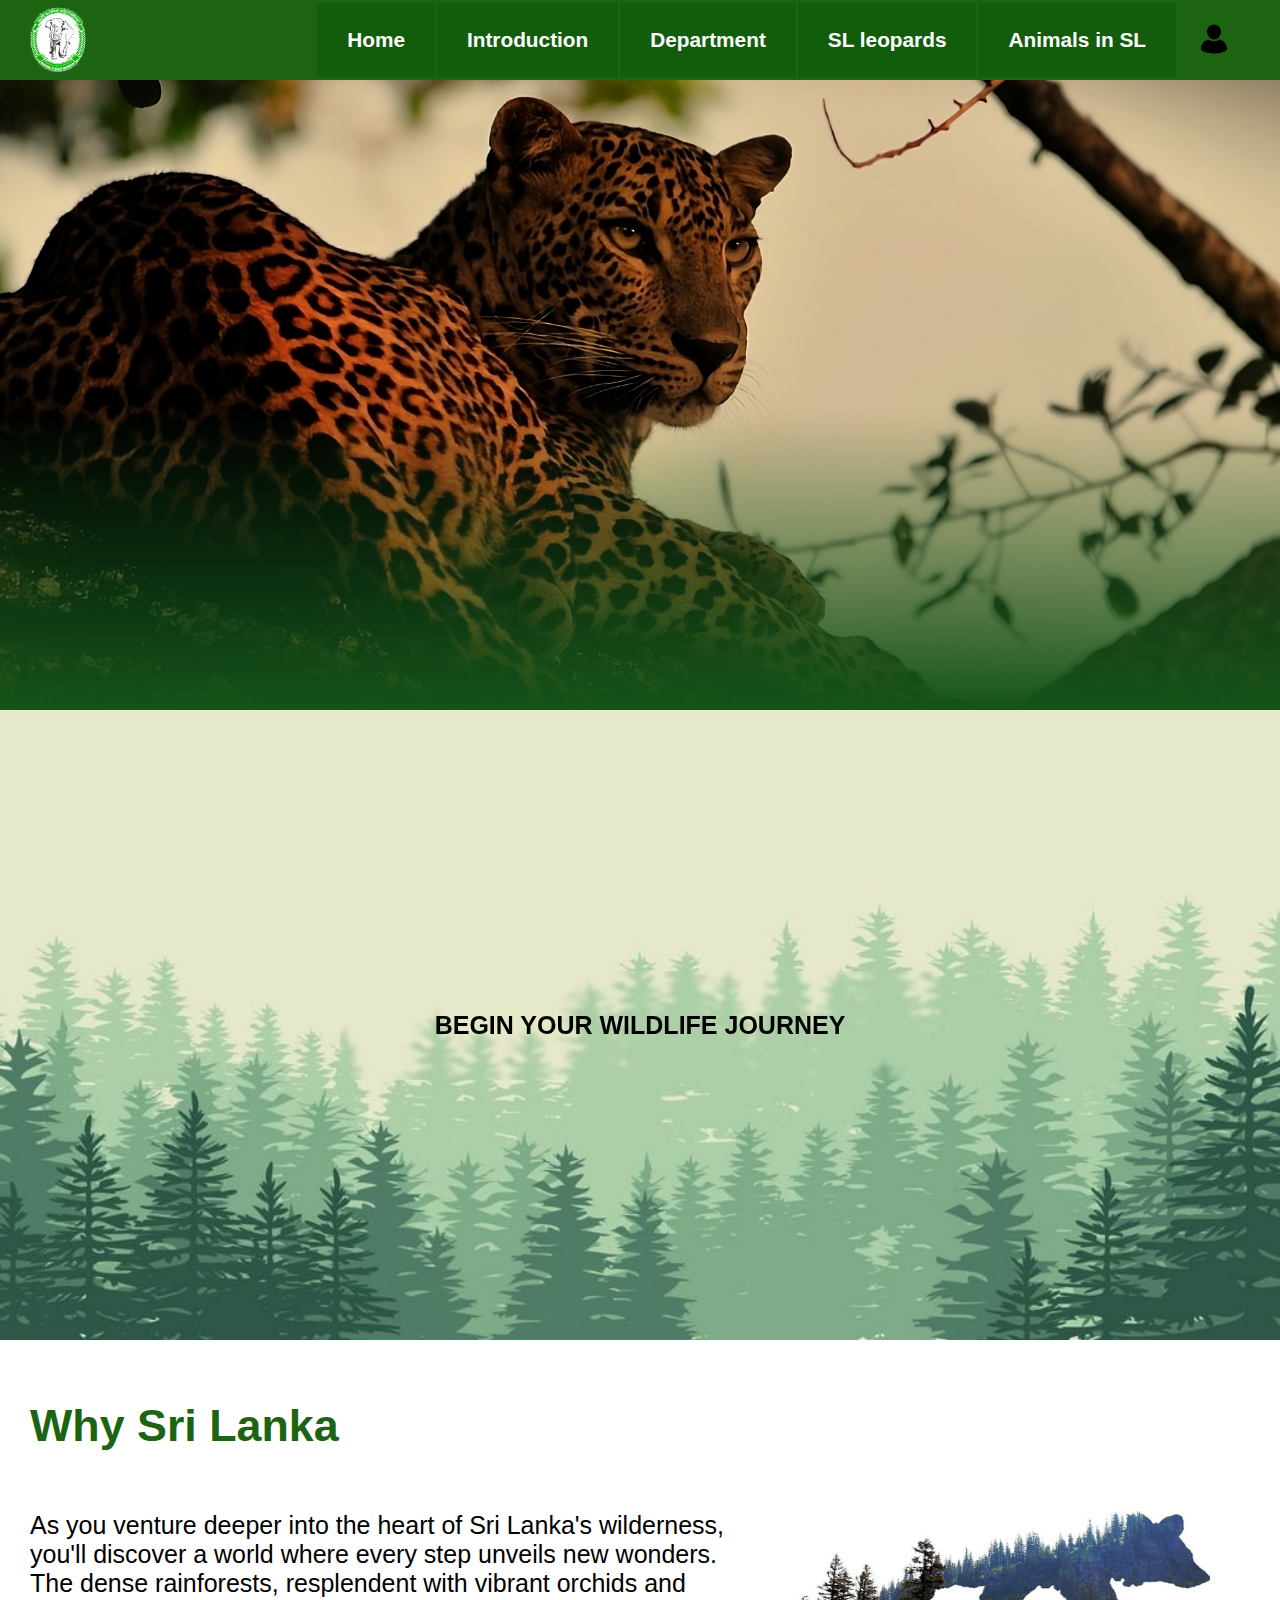
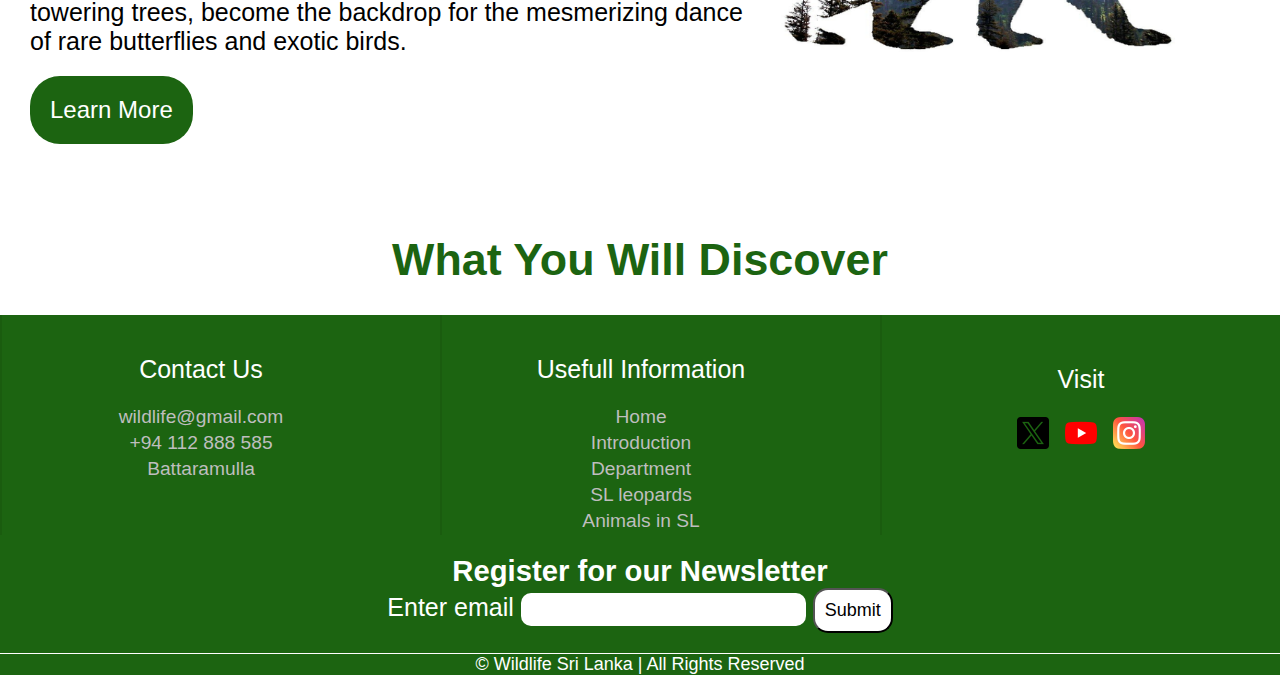
<file: index.html>
<!DOCTYPE html>
<html lang="en">
  <head>
    <meta charset="UTF-8" />
    <meta name="viewport" content="width=device-width, initial-scale=1.0" />
    <link
      rel="apple-touch-icon"
      sizes="180x180"
      href="images/icons/apple-touch-icon.png"
    />
    <link
      rel="icon"
      type="image/png"
      sizes="32x32"
      href="images/icons/favicon-32x32.png"
    />
    <link
      rel="icon"
      type="image/png"
      sizes="16x16"
      href="images/icons/favicon-16x16.png"
    />
    <link rel="manifest" href="images/icons/site.webmanifest" />
    <link rel="stylesheet" href="style.css" />
    <title>Home page</title>
  </head>
  <body>
    <nav>
      <div class="logo">
        <a href="index.html">
          <img src="images/logo.webp" alt="logo" />
        </a>
      </div>
      <div class="hamburger">
        <img src="images/hamburger-menu-svgrepo-com (1).svg" alt="hamburger" />
      </div>
      <div class="menu">
        <a href="index.html">Home</a>
        <a href="Introduction.html">Introduction</a>
        <a href="Department.html">Department</a>
        <a href="Leopards.html">SL leopards</a>
        <a href="Animals in SL.html">Animals in SL</a>
        <a id="login_avatar" href="login.html"
          ><img src="images/icons/login_avatar.png" alt="login"
        /></a>
      </div>
      <div class="menu-mobile">
        <a id="login_avatar" href="login.html"
          ><img src="images/icons/login_avatar.png" alt="login"
        /></a>
        <a href="index.html">Home</a>
        <a href="Introduction.html">Introduction</a>
        <a href="Department.html">Department</a>
        <a href="Leopards.html">SL leopards</a>
        <a href="Animals in SL.html">Animals in SL</a>
      </div>
    </nav>
    <main>
      <div id="editor"></div>
      <div class="home-welcome-section psudo-elemant">
        <p class="move-up" id="index-banner"></p>
      </div>

      <section class="welcome-note">
        <div class="text-box">
          <h2 class="section-title" id="welcome-title"></h2>
          <p id="welcome-text"></p>
          <p class="special">BEGIN YOUR WILDLIFE JOURNEY</p>
        </div>
      </section>

      <section id="intro">
        <div class="double-boxes">
          <div class="information">
            <h1 class="section-title">Why Sri Lanka</h1>
            <p id="home-intro-text"></p>
            <div class="ordered-list" id="forest-location">
              <ol></ol>
            </div>
            <p>
              As you venture deeper into the heart of Sri Lanka's wilderness,
              you'll discover a world where every step unveils new wonders. The
              dense rainforests, resplendent with vibrant orchids and towering
              trees, become the backdrop for the mesmerizing dance of rare
              butterflies and exotic birds.
            </p>
            <a href="Introduction.html" class="learn-more">Learn More</a>
          </div>
          <div class="image">
            <img src="images/bear.webp" alt="Sri lankan bear" />
          </div>
        </div>
      </section>

      <section class="features">
        <div>
          <h1 class="section-title">What You Will Discover</h1>
        </div>
        <div class="boxes" id="feature-boxes"></div>
      </section>
    </main>
    <footer>
      <div class="footer">
        <div class="footer_tags">
          <div class="footer_title"><p>Contact Us</p></div>
          <a href="#">wildlife@gmail.com</a>
          <a href="#">+94 112 888 585</a>
          <a href="#">Battaramulla</a>
        </div>
        <div class="footer_tags">
          <div class="footer_title"><p>Usefull Information</p></div>
          <a href="index.html">Home</a>
          <a href="Introduction.html">Introduction</a>
          <a href="Department.html">Department</a>
          <a href="Leopards.html">SL leopards</a>
          <a href="Animals in SL.html">Animals in SL</a>
        </div>
        <div class="footer_tags footer_icons">
          <div class="footer_title"><p>Visit</p></div>
          <a href="https://twitter.com/slwcs_org?lang=en"
            ><img src="images/icons/twitter.png" alt="twitter"
          /></a>
          <a href="https://www.youtube.com/watch?v=dQw4w9WgXcQ"
            ><img src="images/icons/youtube.png" alt="youtube"
          /></a>
          <a href="https://www.instagram.com/srilankawildlife/?hl=en"
            ><img src="images/icons/instagram.png" alt="instagram"
          /></a>
        </div>
      </div>

      <div class="news-letter">
        <h3>Register for our Newsletter</h3>
        <form action="#" method="post" id="subscribeForm">
          <label for="email">Enter email</label>
          <input type="email" id="email" name="email" required/>
          <button type ="submit" id="submit">Submit</button>
        </form>

      </div>
      <div class="footer-line">
        <p>&copy; Wildlife Sri Lanka | All Rights Reserved</p>
      </div>
    </footer>
    <script src="fetchjson.js"></script>
    <script src="index.js"></script>
    <script src="newsletter.js"></script>
  </body>
</html>
</file>
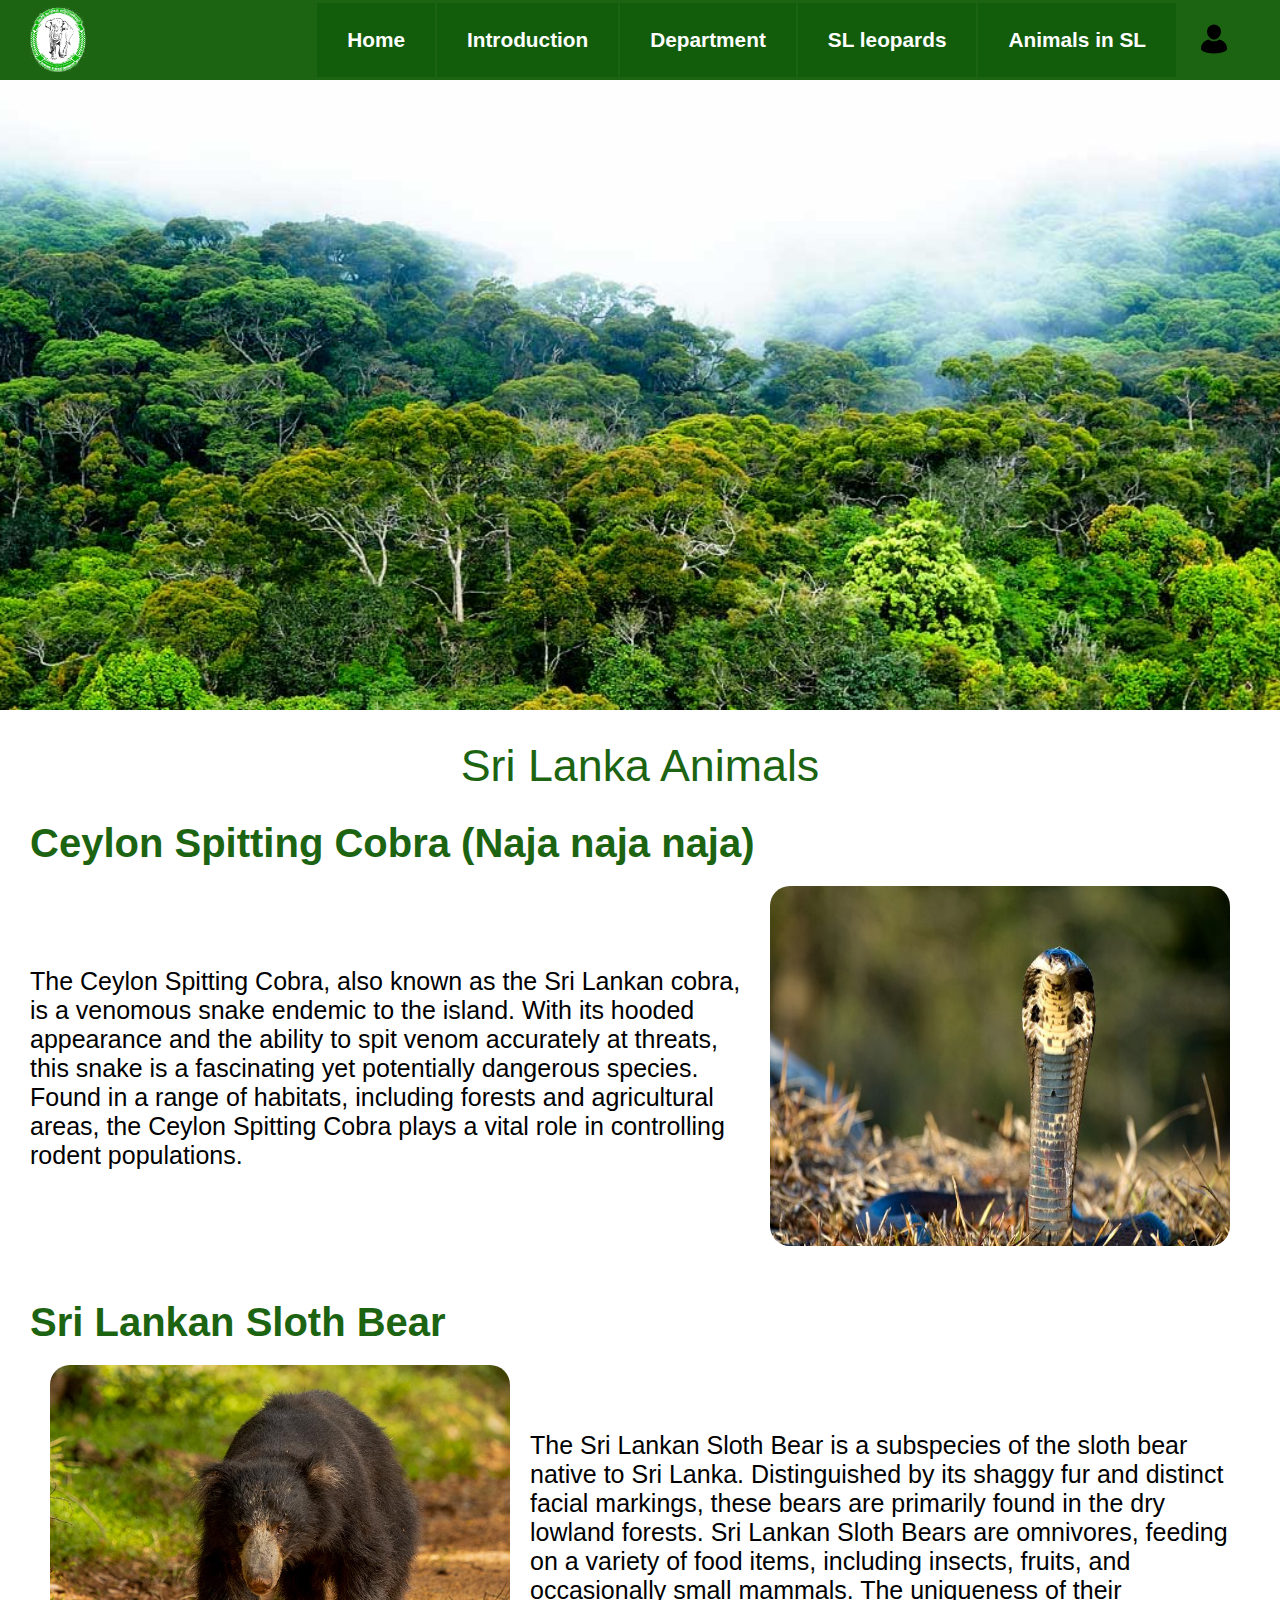
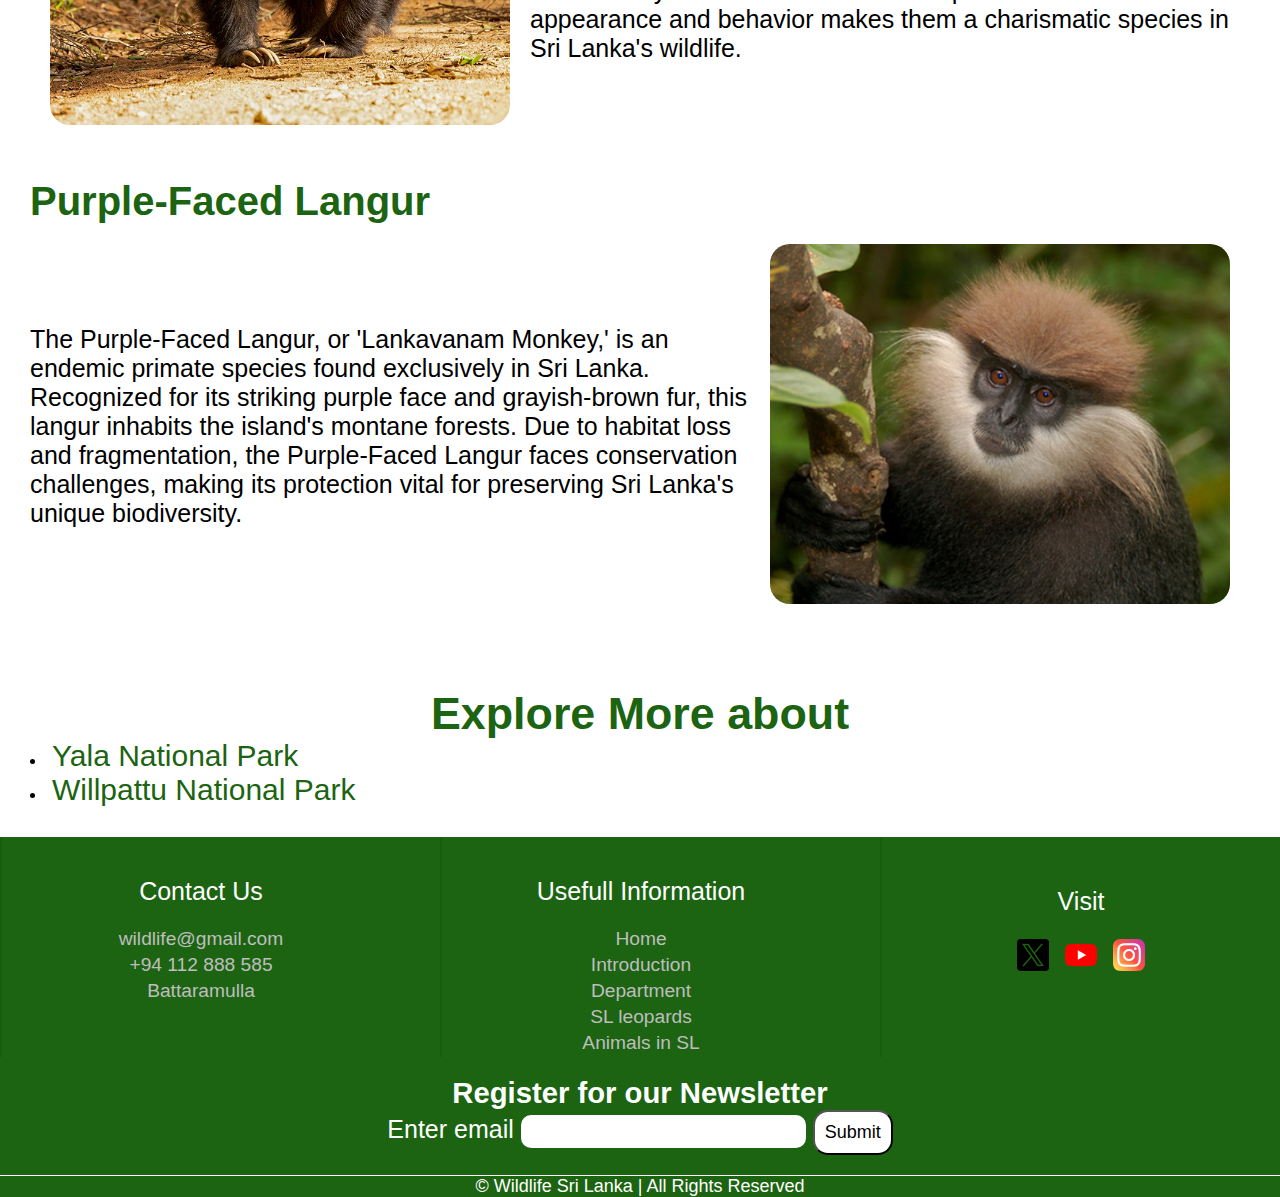
<file: Animals in SL.html>
<!DOCTYPE html>
<html lang="en">
  <head>
    <meta charset="UTF-8" />
    <meta name="viewport" content="width=device-width, initial-scale=1.0" />
    <link
      rel="apple-touch-icon"
      sizes="180x180"
      href="images/icons/apple-touch-icon.png"
    />
    <link
      rel="icon"
      type="image/png"
      sizes="32x32"
      href="images/icons/favicon-32x32.png"
    />
    <link
      rel="icon"
      type="image/png"
      sizes="16x16"
      href="images/icons/favicon-16x16.png"
    />
    <link rel="manifest" href="images/icons/site.webmanifest" />
    <link rel="stylesheet" href="style.css" />
    <title>Animals in Sri Lanka</title>
  </head>
  <body>
    <nav>
      <div class="logo">
        <a href="index.html">
          <img src="images/logo.webp" alt="logo" />
        </a>
      </div>
      <div class="hamburger">
        <img src="images/hamburger-menu-svgrepo-com (1).svg" alt="hamburger" />
      </div>
      <div class="menu">
        <a href="index.html">Home</a>
        <a href="Introduction.html">Introduction</a>
        <a href="Department.html">Department</a>
        <a href="Leopards.html">SL leopards</a>
        <a href="Animals in SL.html">Animals in SL</a>
        <a id="login_avatar" href="login.html"
          ><img src="images/icons/login_avatar.png" alt="login"
        /></a>
      </div>
      <div class="menu-mobile">
        <a id="login_avatar" href="login.html"
          ><img src="images/icons/login_avatar.png" alt="login"
        /></a>
        <a href="index.html">Home</a>
        <a href="Introduction.html">Introduction</a>
        <a href="Department.html">Department</a>
        <a href="Leopards.html">SL leopards</a>
        <a href="Animals in SL.html">Animals in SL</a>
      </div>
    </nav>
    <main>
      <div id="editor"></div>
      <section class="banner">
        <img src="images/banner3.webp" alt="banner" />
        <p>Sri Lanka Animals</p>
      </section>

      <section class="animals">
        <div class="section-title" id="animals-topic"></div>
        <div class="animal">
          <h3 class="sub-title" id="animal-1"></h3>
          <div class="double-boxes">
            <div class="information">
              <p id="animal-1-text"></p>
            </div>
            <div class="image" id="animal-1-image"></div>
          </div>
        </div>

        <div class="animal">
          <h3 class="sub-title" id="animal-2"></h3>
          <div class="double-boxes reverse">
            <div class="image" id="animal-2-image"></div>
            <div class="information">
              <p id="animal-2-text"></p>
            </div>
          </div>
        </div>

        <div class="animal">
          <h3 class="sub-title" id="animal-3"></h3>
          <div class="double-boxes">
            <div class="information">
              <p id="animal-3-text"></p>
            </div>
            <div class="image" id="animal-3-image"></div>
          </div>
        </div>
      </section>

      <section class="wild-life-locations">
        <h1 class="section-title">Explore More about</h1>
        <ul>
          <li><a href="Yala.html">Yala National Park</a></li>
          <li><a href="Wilpattu.html">Willpattu National Park</a></li>
        </ul>
      </section>
    </main>

    <footer>
      <div class="footer">
        <div class="footer_tags">
          <div class="footer_title"><p>Contact Us</p></div>
          <a href="#">wildlife@gmail.com</a>
          <a href="#">+94 112 888 585</a>
          <a href="#">Battaramulla</a>
        </div>
        <div class="footer_tags">
          <div class="footer_title"><p>Usefull Information</p></div>
          <a href="index.html">Home</a>
          <a href="Introduction.html">Introduction</a>
          <a href="Department.html">Department</a>
          <a href="Leopards.html">SL leopards</a>
          <a href="Animals in SL.html">Animals in SL</a>
        </div>
        <div class="footer_tags footer_icons">
          <div class="footer_title"><p>Visit</p></div>
          <a href="https://twitter.com/slwcs_org?lang=en"
            ><img src="images/icons/twitter.png" alt="twitter"
          /></a>
          <a href="https://www.youtube.com/watch?v=dQw4w9WgXcQ"
            ><img src="images/icons/youtube.png" alt="youtube"
          /></a>
          <a href="https://www.instagram.com/srilankawildlife/?hl=en"
            ><img src="images/icons/instagram.png" alt="instagram"
          /></a>
        </div>
      </div>
      <div class="news-letter">
        <h3>Register for our Newsletter</h3>
        <form action="#" method="post" id="subscribeForm">
          <label for="email">Enter email</label>
          <input type="email" id="email" name="email" required/>
          <button type ="submit" id="submit">Submit</button>
        </form>

      </div>
      <div class="footer-line">
        <p>&copy; Wildlife Sri Lanka | All Rights Reserved</p>
      </div>
    </footer>
    <script>
      const hamburger = document.querySelector(".hamburger");
      const menu = document.querySelector(".menu-mobile");
      hamburger.addEventListener("click", () => {
        menu.classList.toggle("open");
      });
    </script>
    <script src="fetchjson.js"></script>
    <script src="Animals.js"></script>
    <script src="newsletter.js"></script>
  </body>
</html>
</file>
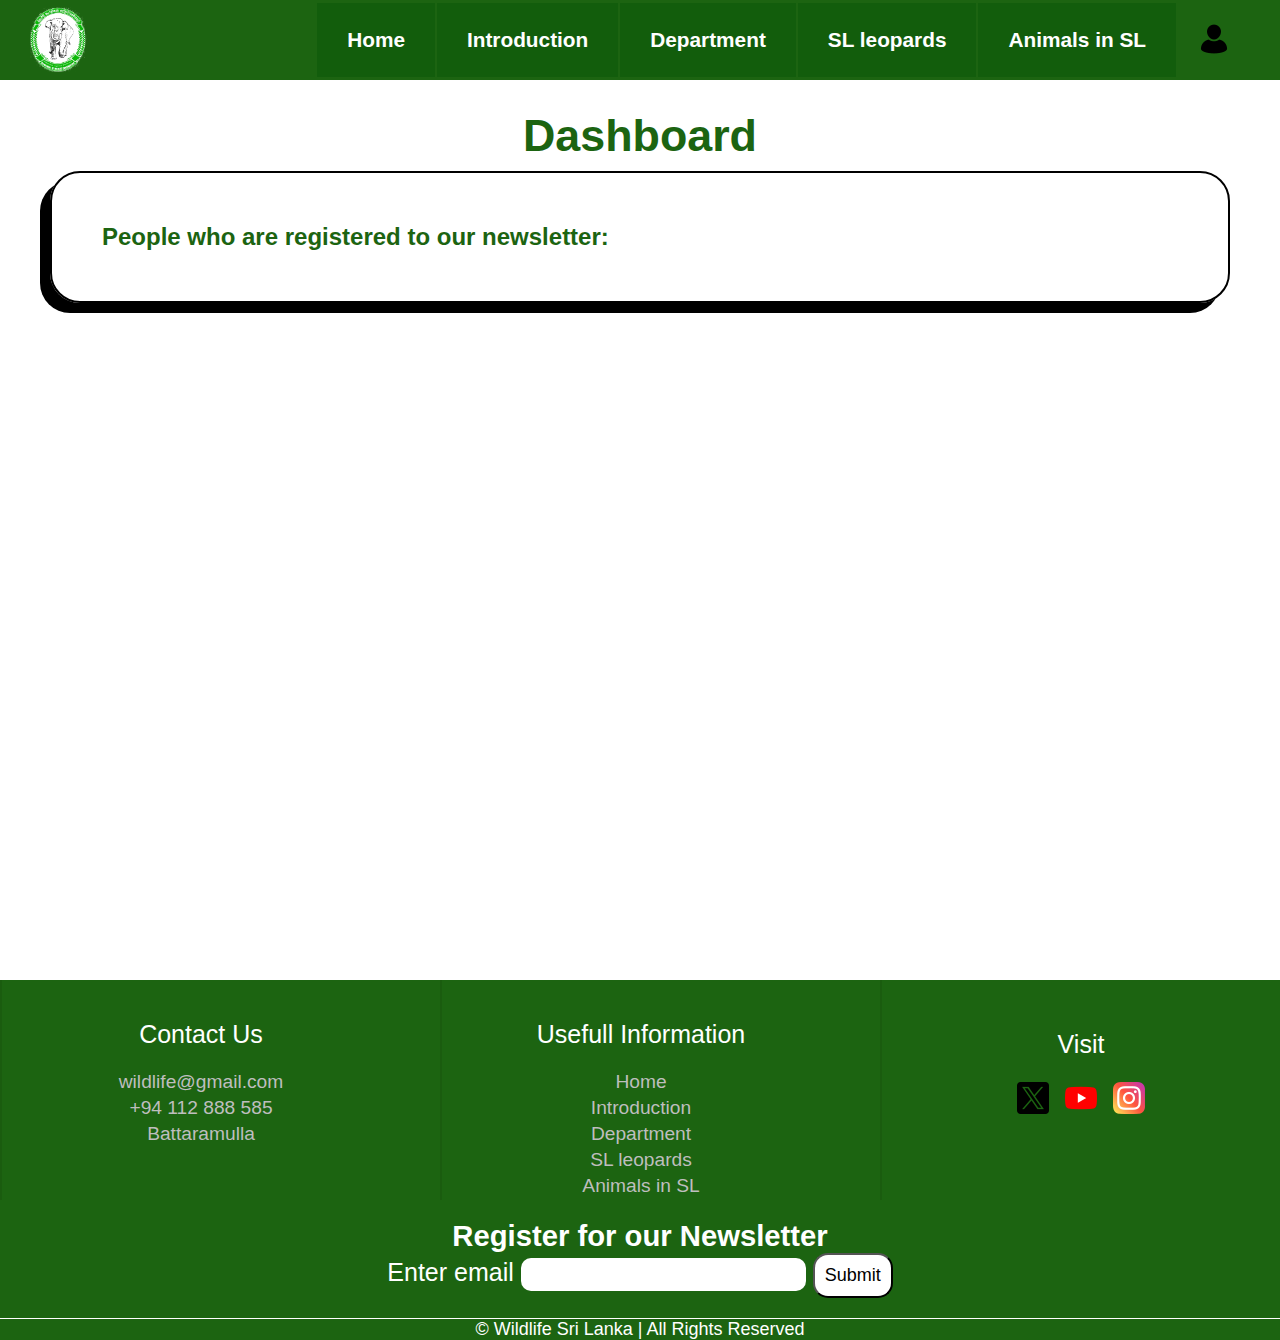
<file: dashboard.html>
<!DOCTYPE html>
<html lang="en">
  <head>
    <meta charset="UTF-8" />
    <meta name="viewport" content="width=device-width, initial-scale=1.0" />
    <link
      rel="apple-touch-icon"
      sizes="180x180"
      href="images/icons/apple-touch-icon.png"
    />
    <link
      rel="icon"
      type="image/png"
      sizes="32x32"
      href="images/icons/favicon-32x32.png"
    />
    <link
      rel="icon"
      type="image/png"
      sizes="16x16"
      href="images/icons/favicon-16x16.png"
    />
    <link rel="manifest" href="images/icons/site.webmanifest" />
    <link rel="stylesheet" href="style.css">
    <title>Dashboard</title>
  </head>

  <body>
    <nav>
      <div class="logo">
        <a href="index.html">
          <img src="images/logo.webp" alt="logo" />
        </a>
      </div>
      <div class="hamburger">
        <img
          src="images/hamburger-menu-svgrepo-com (1).svg"
          alt="hamburger btn"
        />
      </div>
      <div class="menu">
        <a href="index.html">Home</a>
        <a href="Introduction.html">Introduction</a>
        <a href="Department.html">Department</a>
        <a href="Leopards.html">SL leopards</a>
        <a href="Animals in SL.html">Animals in SL</a>
        <a id="login_avatar" href="login.html"
        ><img src="images/icons/login_avatar.png" alt="login"
      /></a>
      </div>
      <div class="menu-mobile">
        <a id="login_avatar" href="login.html"
        ><img src="images/icons/login_avatar.png" alt="login"
      /></a>
        <a href="index.html">Home</a>
        <a href="Introduction.html">Introduction</a>
        <a href="Department.html">Department</a>
        <a href="Leopards.html">SL leopards</a>
        <a href="Animals in SL.html">Animals in SL</a>
      </div>
    </nav>
    <main>
      <div id="editor">

        
      </div>
      <div class="dashboard">
        <h1 class="section-title">Dashboard</h1>
        <div class="dashboardBox">

          <h2 class="dashboardTitle">People who are registered to our newsletter: </h2>
          <p id="user_message"></p>
          <ul id="newsletter_emails"></ul>
        </div>

      </div>
    </main>
    <footer>
      <div class="footer">
        <div class="footer_tags">
          <div class="footer_title"><p>Contact Us</p></div>
          <a href="#">wildlife@gmail.com</a>
          <a href="#">+94 112 888 585</a>
          <a href="#">Battaramulla</a>
        </div>
        <div class="footer_tags">
          <div class="footer_title"><p>Usefull Information</p></div>
          <a href="index.html">Home</a>
          <a href="Introduction.html">Introduction</a>
          <a href="Department.html">Department</a>
          <a href="Leopards.html">SL leopards</a>
          <a href="Animals in SL.html">Animals in SL</a>
        </div>
        <div class="footer_tags footer_icons">
          <div class="footer_title"><p>Visit</p></div>
          <a href="https://twitter.com/slwcs_org?lang=en"
            ><img src="images/icons/twitter.png" alt="twitter"
          /></a>
          <a href="https://www.youtube.com/watch?v=dQw4w9WgXcQ"
            ><img src="images/icons/youtube.png" alt="youtube"
          /></a>
          <a href="https://www.instagram.com/srilankawildlife/?hl=en"
            ><img src="images/icons/instagram.png" alt="instagram"
          /></a>
        </div>
      </div>
      <div class="news-letter">
        <h3>Register for our Newsletter</h3>
        <form action="#" method="post" id="subscribeForm">
          <label for="email">Enter email</label>
          <input type="email" id="email" name="email" required/>
          <button type ="submit" id="submit">Submit</button>
        </form>

      </div>
      <div class="footer-line">
        <p>&copy; Wildlife Sri Lanka | All Rights Reserved</p>
      </div>
    </footer>

    <script src="dashboard.js"></script>
    <script src="fetchjson.js"></script>
    <script src="newsletter.js"></script>
  </body>
</html>
</file>
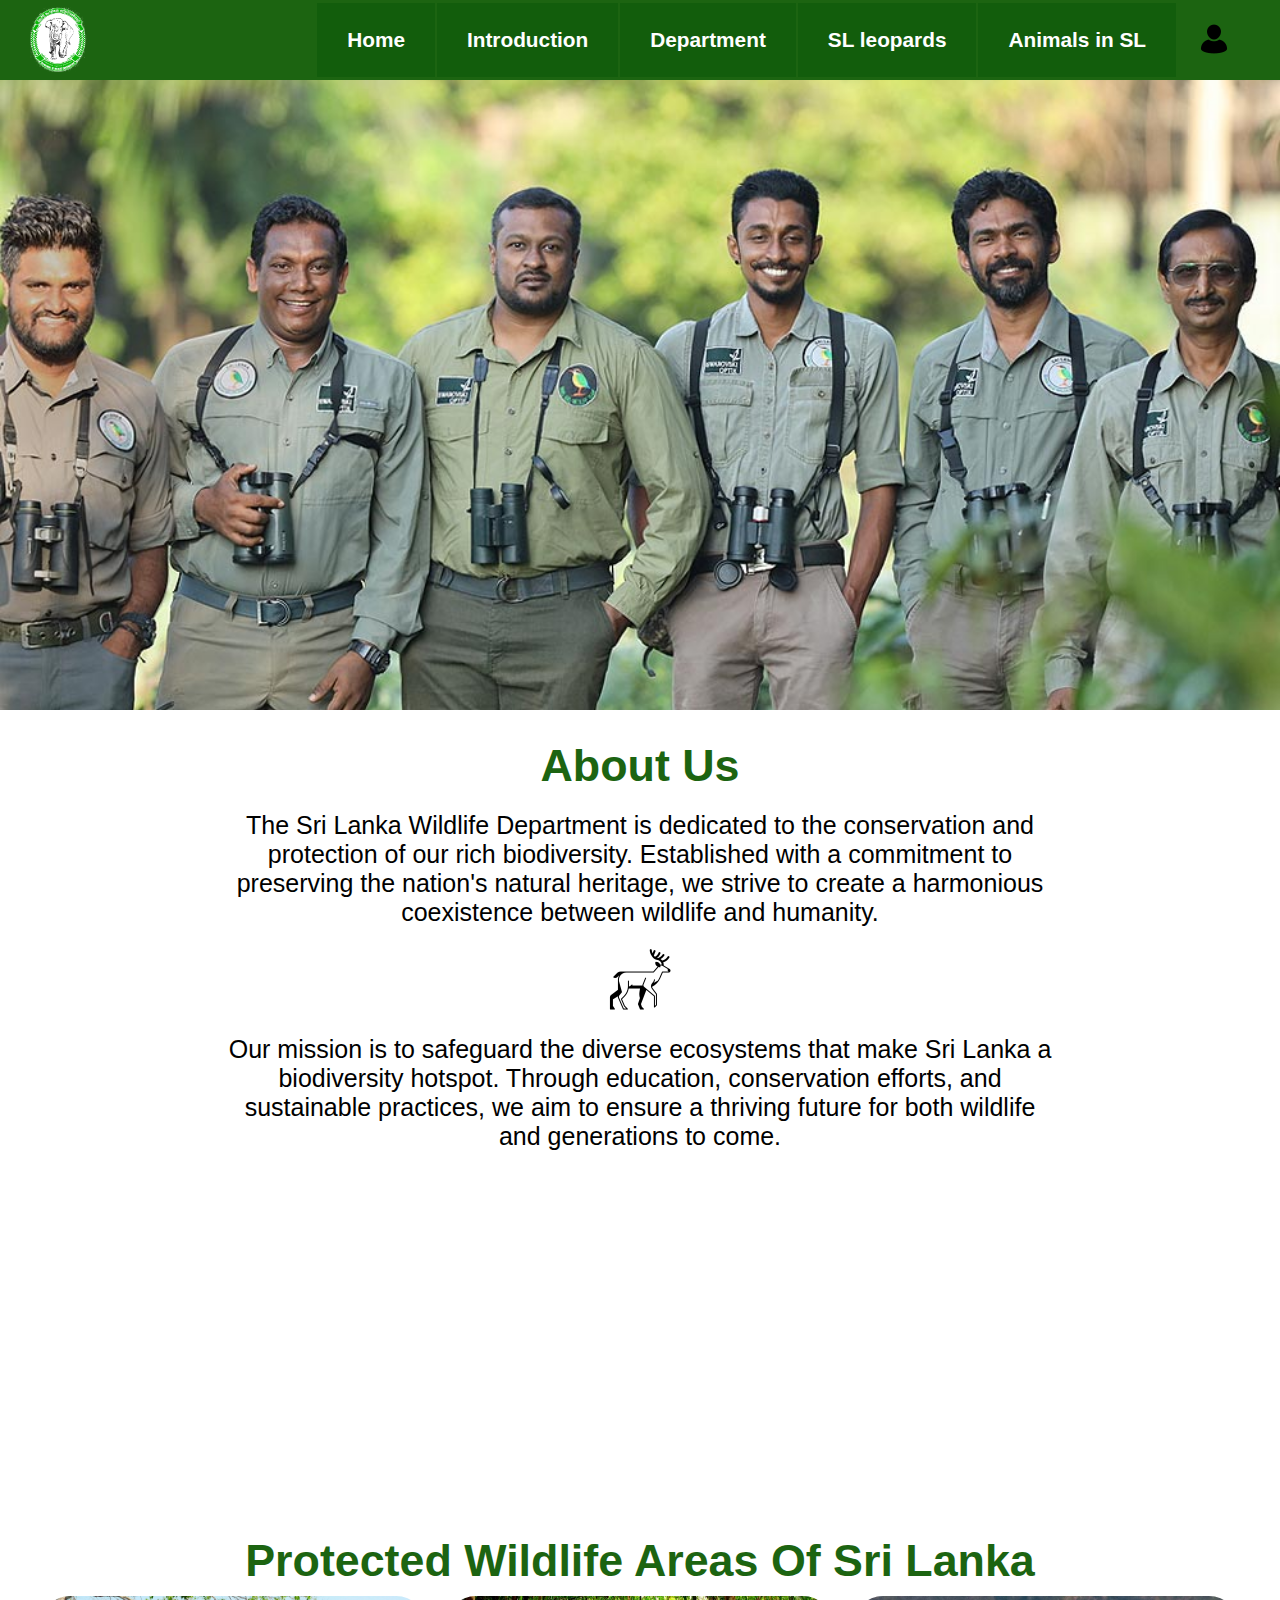
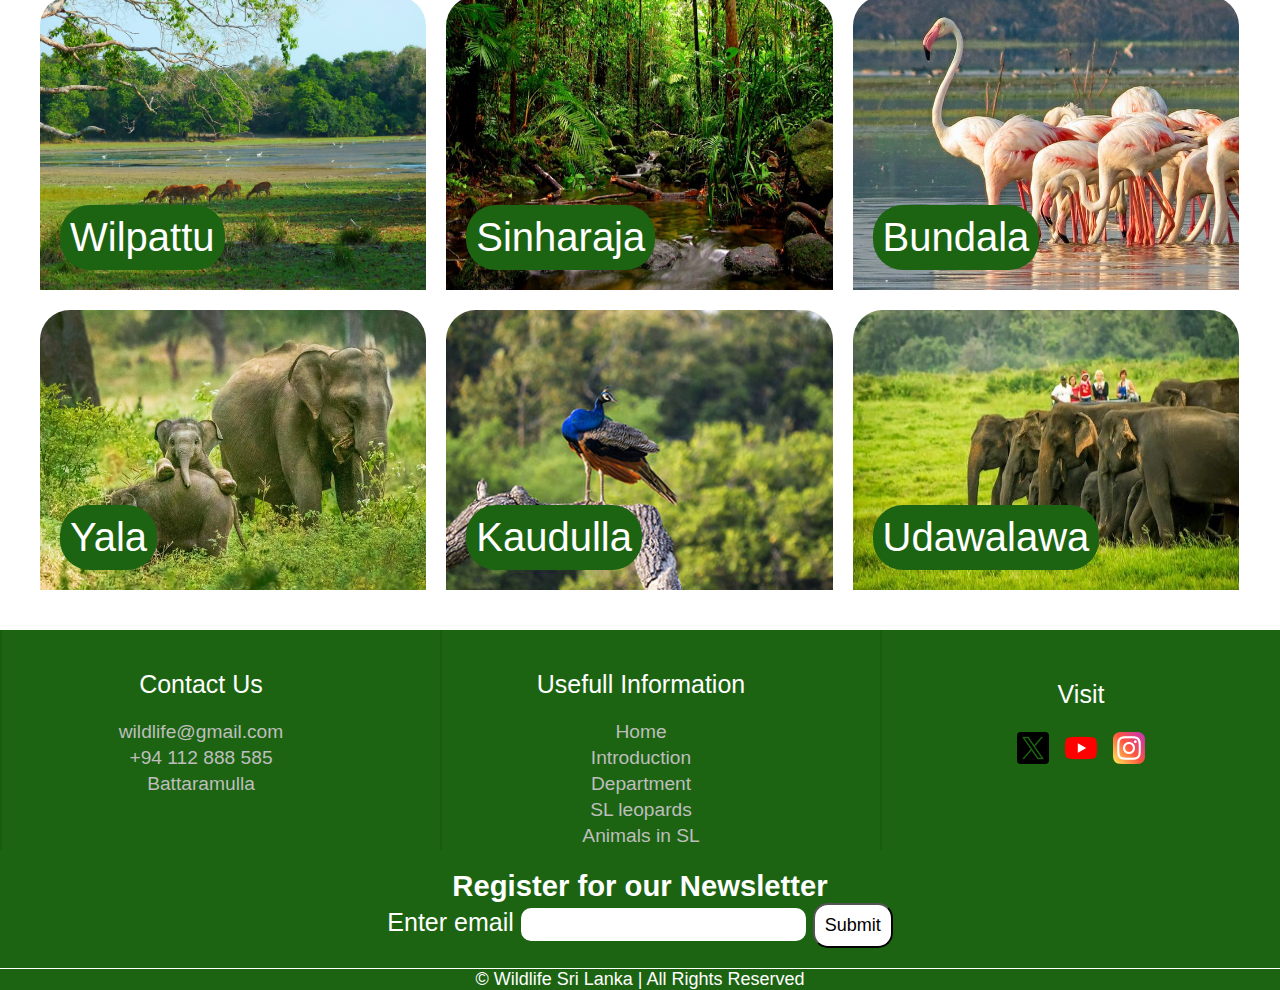
<file: Department.html>
<!DOCTYPE html>
<html lang="en">
  <head>
    <meta charset="UTF-8" />
    <meta name="viewport" content="width=device-width, initial-scale=1.0" />
    <link
      rel="apple-touch-icon"
      sizes="180x180"
      href="images/icons/apple-touch-icon.png"
    />
    <link
      rel="icon"
      type="image/png"
      sizes="32x32"
      href="images/icons/favicon-32x32.png"
    />
    <link
      rel="icon"
      type="image/png"
      sizes="16x16"
      href="images/icons/favicon-16x16.png"
    />
    <link rel="manifest" href="images/icons/site.webmanifest" />
    <link rel="stylesheet" href="style.css" />
    <title>Department</title>
  </head>
  <body>
    <nav>
      <div class="logo">
        <a href="index.html">
          <img src="images/logo.webp" alt="logo" />
        </a>
      </div>
      <div class="hamburger">
        <img src="images/hamburger-menu-svgrepo-com (1).svg" alt="hamburger" />
      </div>
      <div class="menu">
        <a href="index.html">Home</a>
        <a href="Introduction.html">Introduction</a>
        <a href="Department.html">Department</a>
        <a href="Leopards.html">SL leopards</a>
        <a href="Animals in SL.html">Animals in SL</a>
        <a id="login_avatar" href="login.html"
          ><img src="images/icons/login_avatar.png" alt="login"
        /></a>
      </div>
      <div class="menu-mobile">
        <a id="login_avatar" href="login.html"
          ><img src="images/icons/login_avatar.png" alt="login"
        /></a>
        <a href="index.html">Home</a>
        <a href="Introduction.html">Introduction</a>
        <a href="Department.html">Department</a>
        <a href="Leopards.html">SL leopards</a>
        <a href="Animals in SL.html">Animals in SL</a>
      </div>
    </nav>

    <main>
      <div id="editor"></div>
      <section class="banner">
        <img src="images/department-banner.webp" alt="banner" />
        <p id="department_banner"></p>
      </section>

      <section class="about-us">
        <h1 class="section-title" id="about-us-intro"></h1>
        <p id="about-us-text"></p>
        <img src="images/icons/icons8-wildlife-64.png" alt="icon" />
        <p id="about-us-text-2"></p>
        <iframe
          class="about-us-map"
          src="https://www.google.com/maps/embed?pb=!1m18!1m12!1m3!1d89392.1948362707!2d79.84782488518208!3d6.885833884494296!2m3!1f0!2f0!3f0!3m2!1i1024!2i768!4f13.1!3m3!1m2!1s0x3ae250aa85489b1f%3A0xd8773339b6b43dbb!2sDepartment%20of%20Wildlife%20Conservation!5e0!3m2!1sen!2slk!4v1703492332875!5m2!1sen!2slk"
          width="600"
          height="450"
          style="border: 0"
          allowfullscreen=""
          loading="lazy"
          referrerpolicy="no-referrer-when-downgrade"
        ></iframe>
      </section>

      <section class="protected-area">
        <h1 class="section-title">Protected Wildlife Areas Of Sri Lanka</h1>
        <div class="gallery-box">
          <div class="gallery-item">
            <a href="Wilpattu.html">
              <img src="images/wilpaththu.jpg" alt="photo1" loading="lazy" />
              <p class="learn-more gallery-text">Wilpattu</p>
            </a>
          </div>
          <div class="gallery-item">
            <a href="Introduction.html#sinhraja">
              <img src="images/sinharaja.webp" alt="photo2" loading="lazy" />
              <p class="learn-more gallery-text">Sinharaja</p></a
            >
          </div>
          <div class="gallery-item">
            <a href="Introduction.html#bundala">
              <img src="images/bundala.webp" alt="photo3" loading="lazy" />
              <p class="learn-more gallery-text">Bundala</p></a
            >
          </div>
          <div class="gallery-item">
            <a href="Yala.html">
              <img src="images/yala.webp" alt="photo4" loading="lazy" />
              <p class="learn-more gallery-text">Yala</p>
            </a>
          </div>
          <div class="gallery-item">
            <a href="Introduction.html#kadulla">
              <img src="images/kadulla.webp" alt="photo5" loading="lazy" />
              <p class="learn-more gallery-text">Kaudulla</p></a
            >
          </div>
          <div class="gallery-item">
            <a href="Introduction.html#udawalawa">
              <img src="images/udawalawa.webp" alt="photo6" loading="lazy" />
              <p class="learn-more gallery-text">Udawalawa</p></a
            >
          </div>
        </div>
      </section>
    </main>

    <footer>
      <div class="footer">
        <div class="footer_tags">
          <div class="footer_title"><p>Contact Us</p></div>
          <a href="#">wildlife@gmail.com</a>
          <a href="#">+94 112 888 585</a>
          <a href="#">Battaramulla</a>
        </div>
        <div class="footer_tags">
          <div class="footer_title"><p>Usefull Information</p></div>
          <a href="index.html">Home</a>
          <a href="Introduction.html">Introduction</a>
          <a href="Department.html">Department</a>
          <a href="Leopards.html">SL leopards</a>
          <a href="Animals in SL.html">Animals in SL</a>
        </div>
        <div class="footer_tags footer_icons">
          <div class="footer_title"><p>Visit</p></div>
          <a href="https://twitter.com/slwcs_org?lang=en"
            ><img src="images/icons/twitter.png" alt="twitter"
          /></a>
          <a href="https://www.youtube.com/watch?v=dQw4w9WgXcQ"
            ><img src="images/icons/youtube.png" alt="youtube"
          /></a>
          <a href="https://www.instagram.com/srilankawildlife/?hl=en"
            ><img src="images/icons/instagram.png" alt="instagram"
          /></a>
        </div>
      </div>
      <div class="news-letter">
        <h3>Register for our Newsletter</h3>
        <form action="#" method="post" id="subscribeForm">
          <label for="email">Enter email</label>
          <input type="email" id="email" name="email" required />
          <button type="submit" id="submit">Submit</button>
        </form>
      </div>
      <div class="footer-line">
        <p>&copy; Wildlife Sri Lanka | All Rights Reserved</p>
      </div>
    </footer>
    <script>
      const hamburger = document.querySelector(".hamburger");
      const menu = document.querySelector(".menu-mobile");
      hamburger.addEventListener("click", () => {
        menu.classList.toggle("open");
      });
    </script>
    <script src="fetchjson.js"></script>
    <script src="department.js"></script>
    <script src="newsletter.js"></script>
  </body>
</html>
</file>
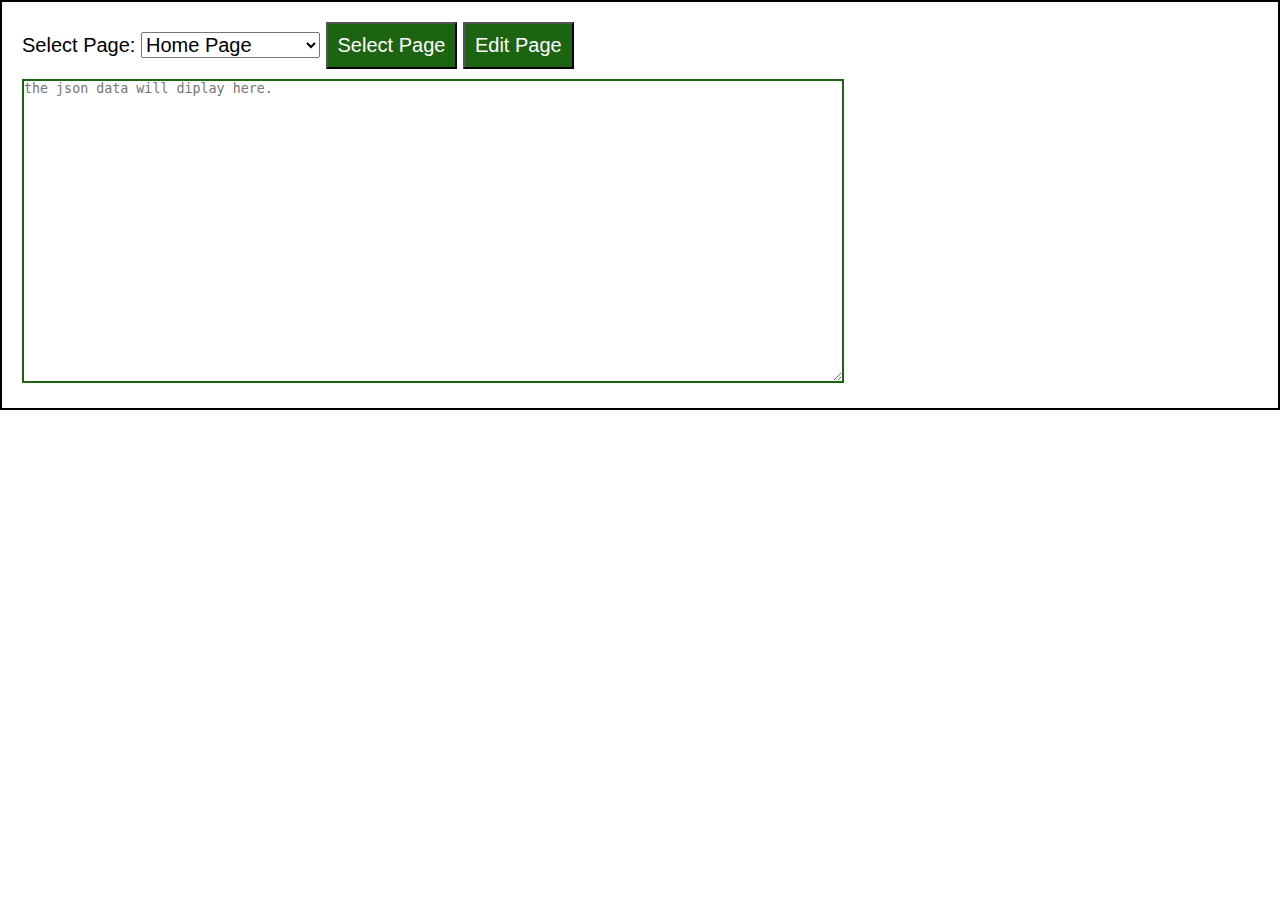
<file: editor.html>
<!DOCTYPE html>
<html lang="en">
  <head>
    <meta charset="UTF-8" />
    <meta name="viewport" content="width=device-width, initial-scale=1.0" />
    <link
      rel="apple-touch-icon"
      sizes="180x180"
      href="images/icons/apple-touch-icon.png"
    />
    <link
      rel="icon"
      type="image/png"
      sizes="32x32"
      href="images/icons/favicon-32x32.png"
    />
    <link
      rel="icon"
      type="image/png"
      sizes="16x16"
      href="images/icons/favicon-16x16.png"
    />
    <link rel="manifest" href="images/icons/site.webmanifest" />
    <link rel="stylesheet" href="style.css" />
    <title>Editor</title>
  </head>
  <body>
    <div class="editor">
      <label for="page">Select Page: </label>
      <select name="page" id="page" class="select_page">
        <option value="home">Home Page</option>
        <option value="introduction">Introduction Page</option>
        <option value="department">Department Page</option>
        <option value="leopards">Lepards Page</option>
        <option value="animals">Animals Page</option>
        <option value="wilpattu">Wilpattu Page</option>
        <option value="yala">Yala Page</option>
      </select>
      <button id="select_page">Select Page</button>
      <button id="edit_page">Edit Page</button>
      <br>
      <textarea
        name=""
        class="json_textarea"
        id="textarea"
        cols="100"
        rows="20"
        placeholder="the json data will diplay here."
      ></textarea>
    </div>
    <script src="editor.js"></script>
    <script src="fetchjson.js"></script>
  </body>
</html>
</file>
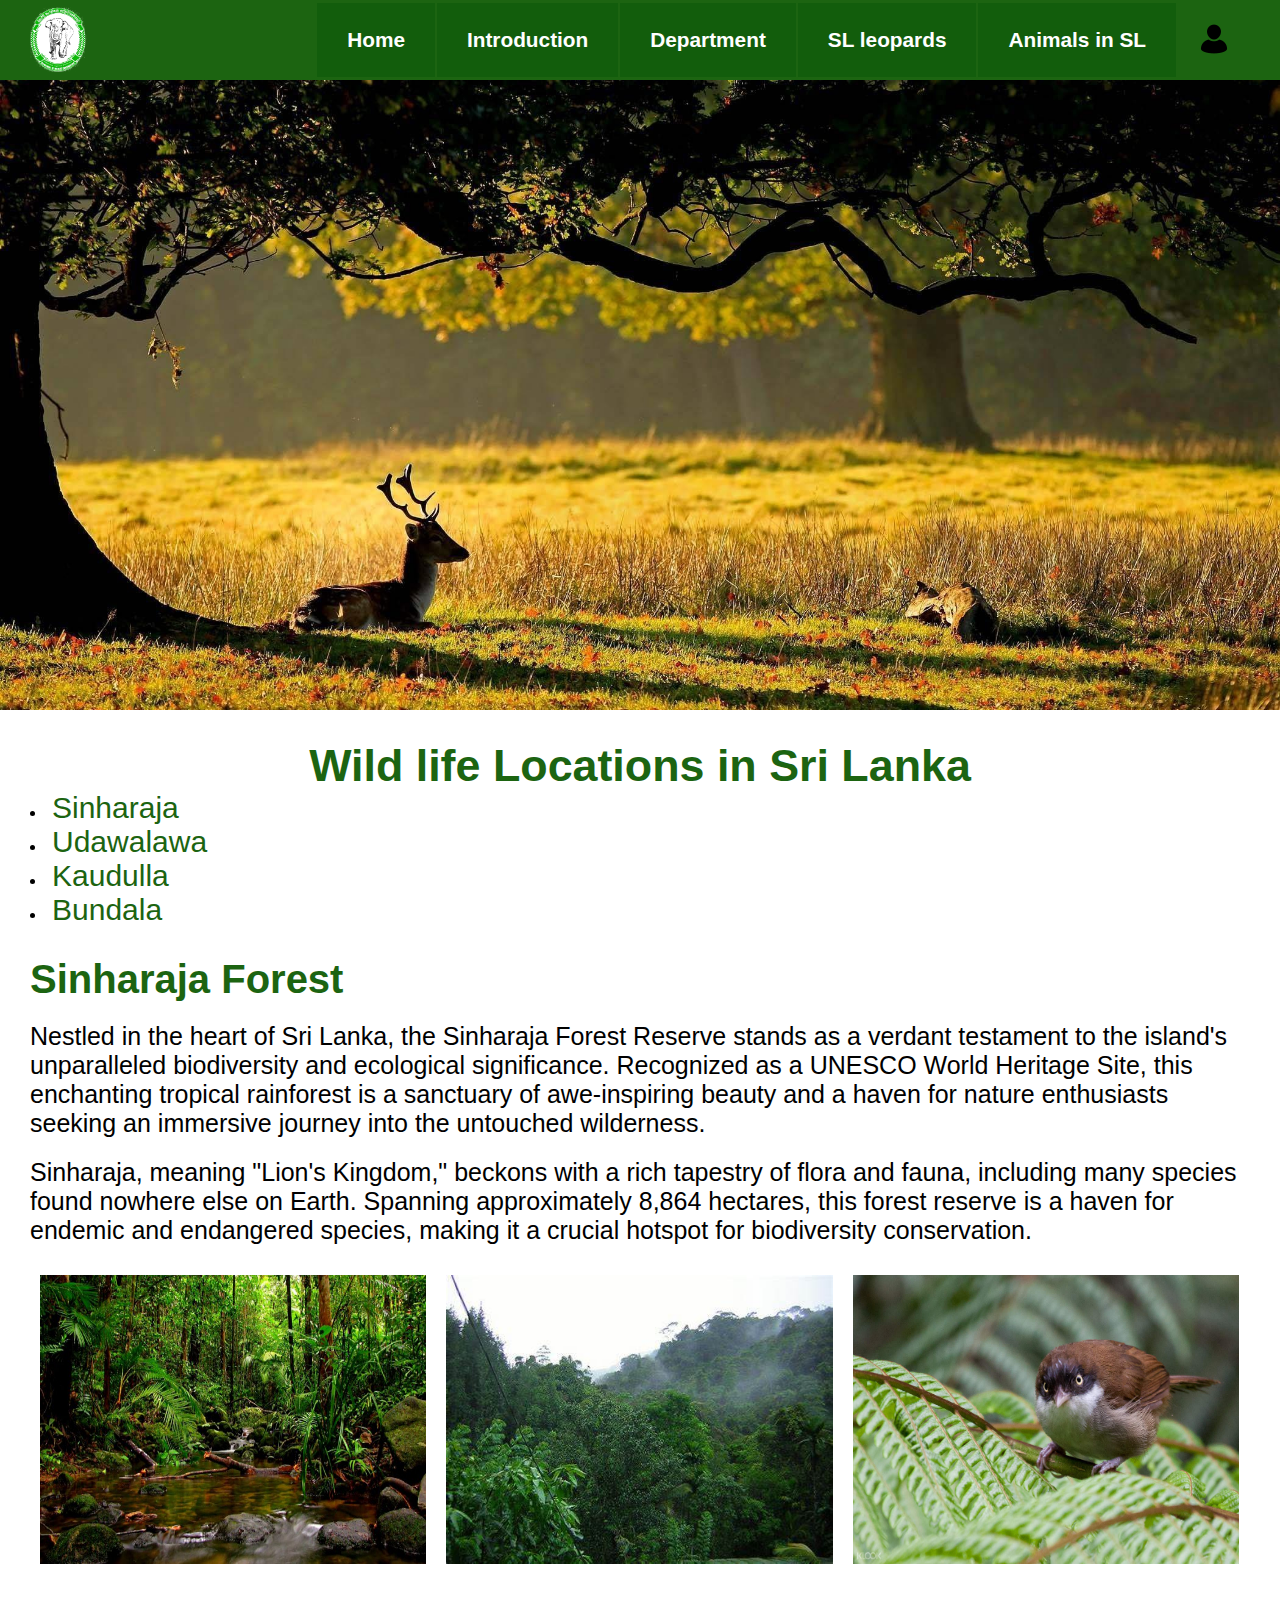
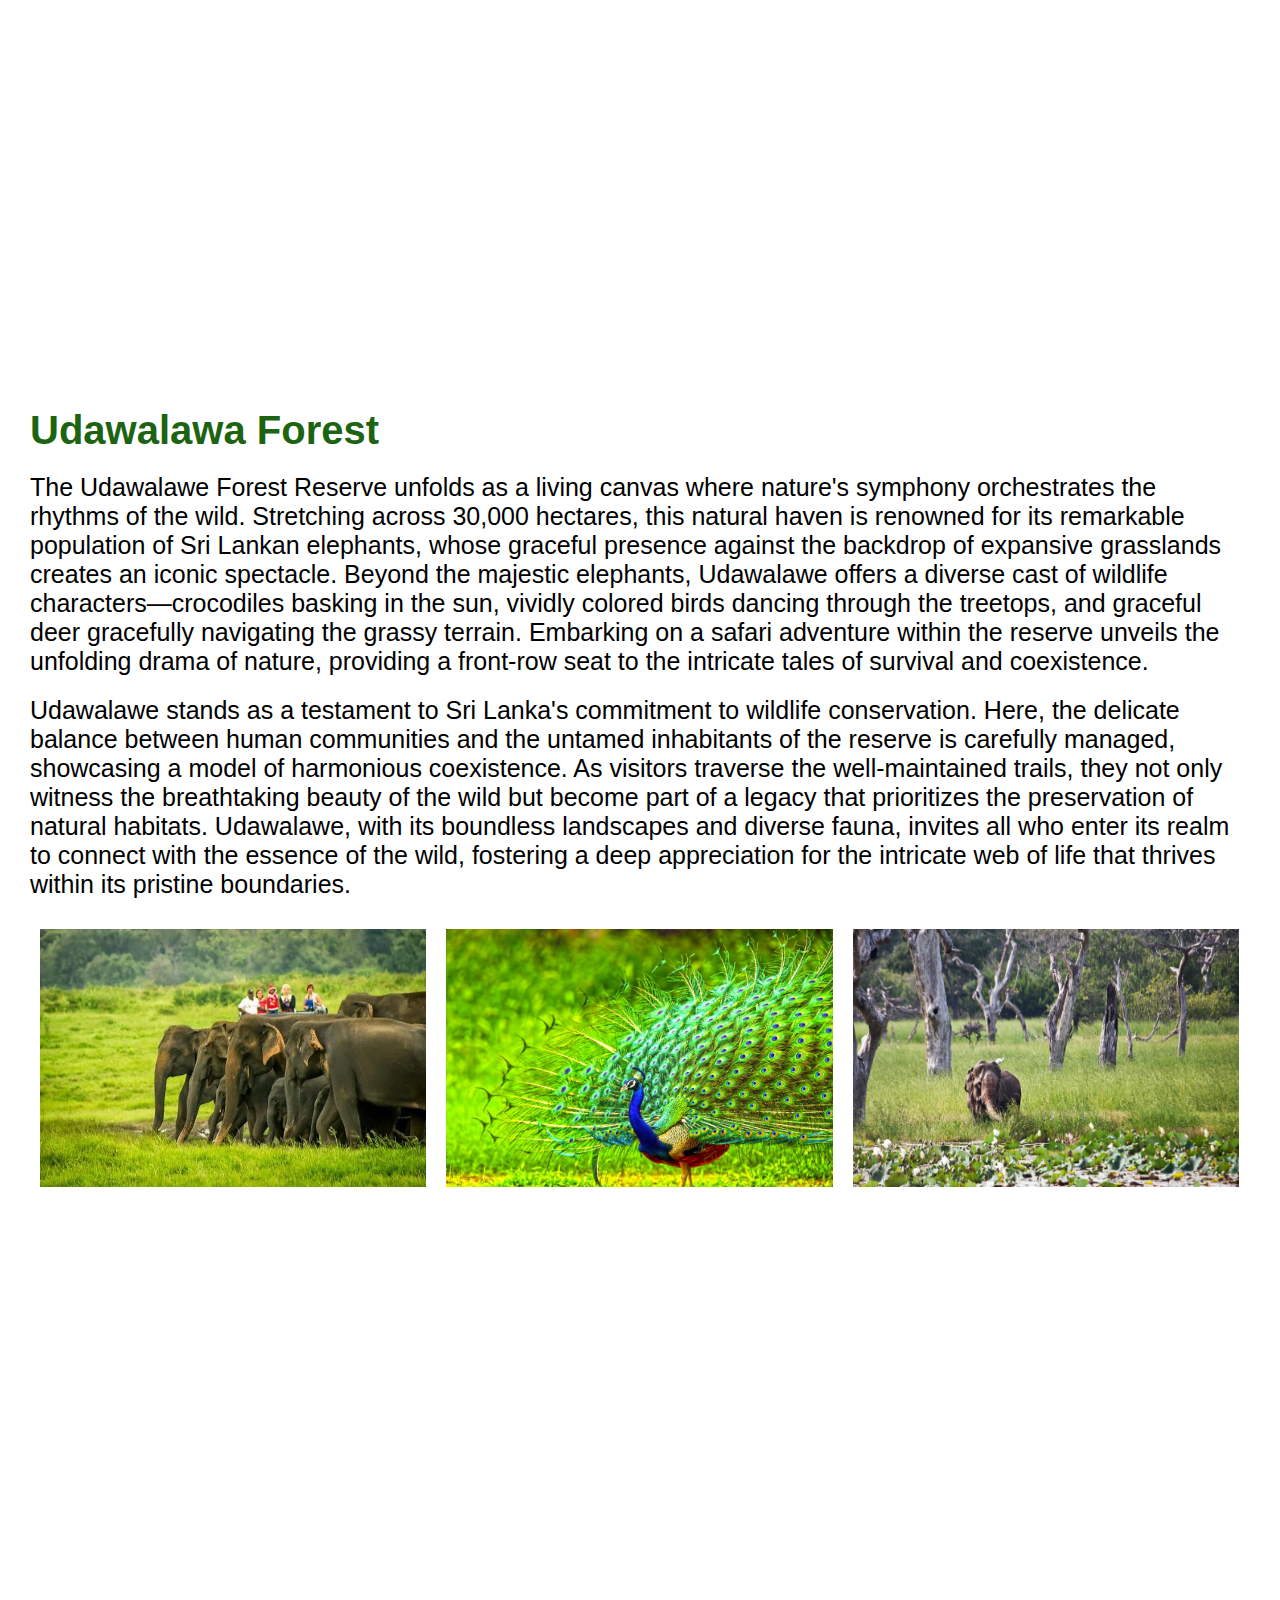
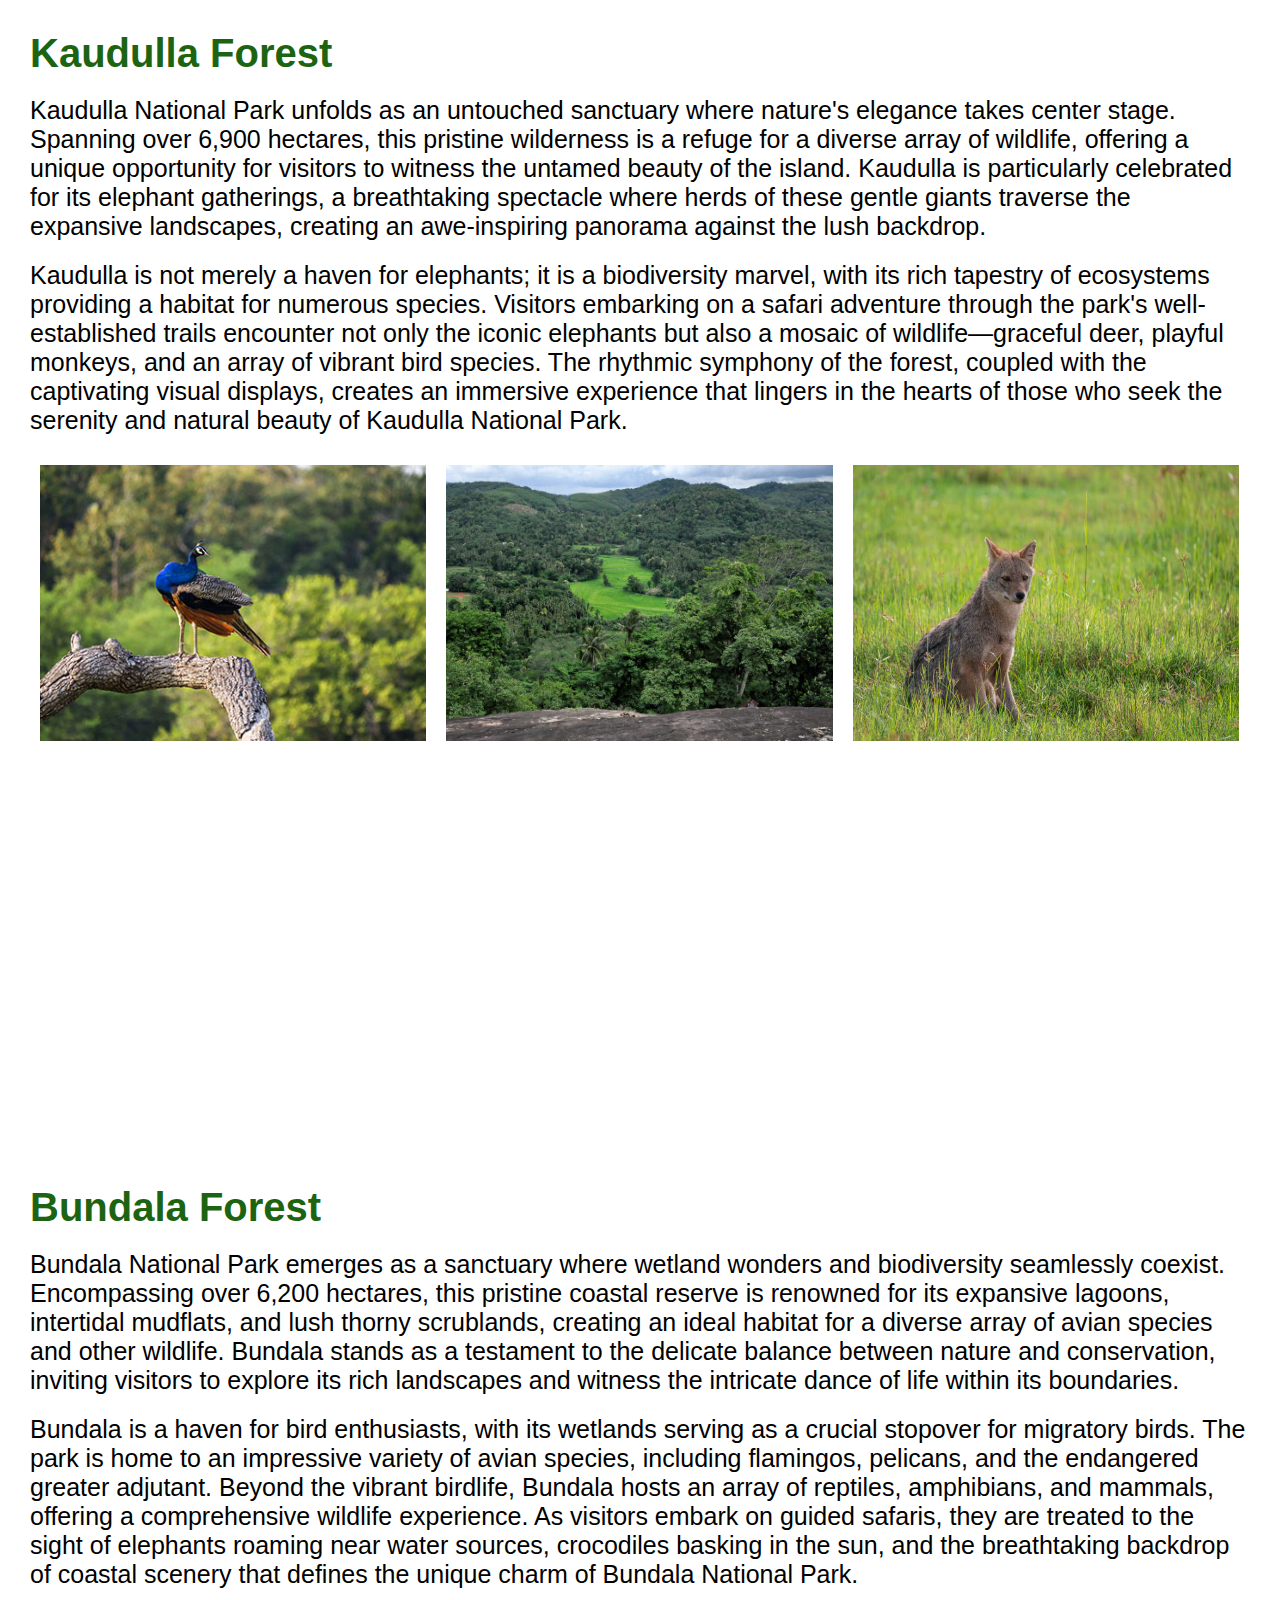
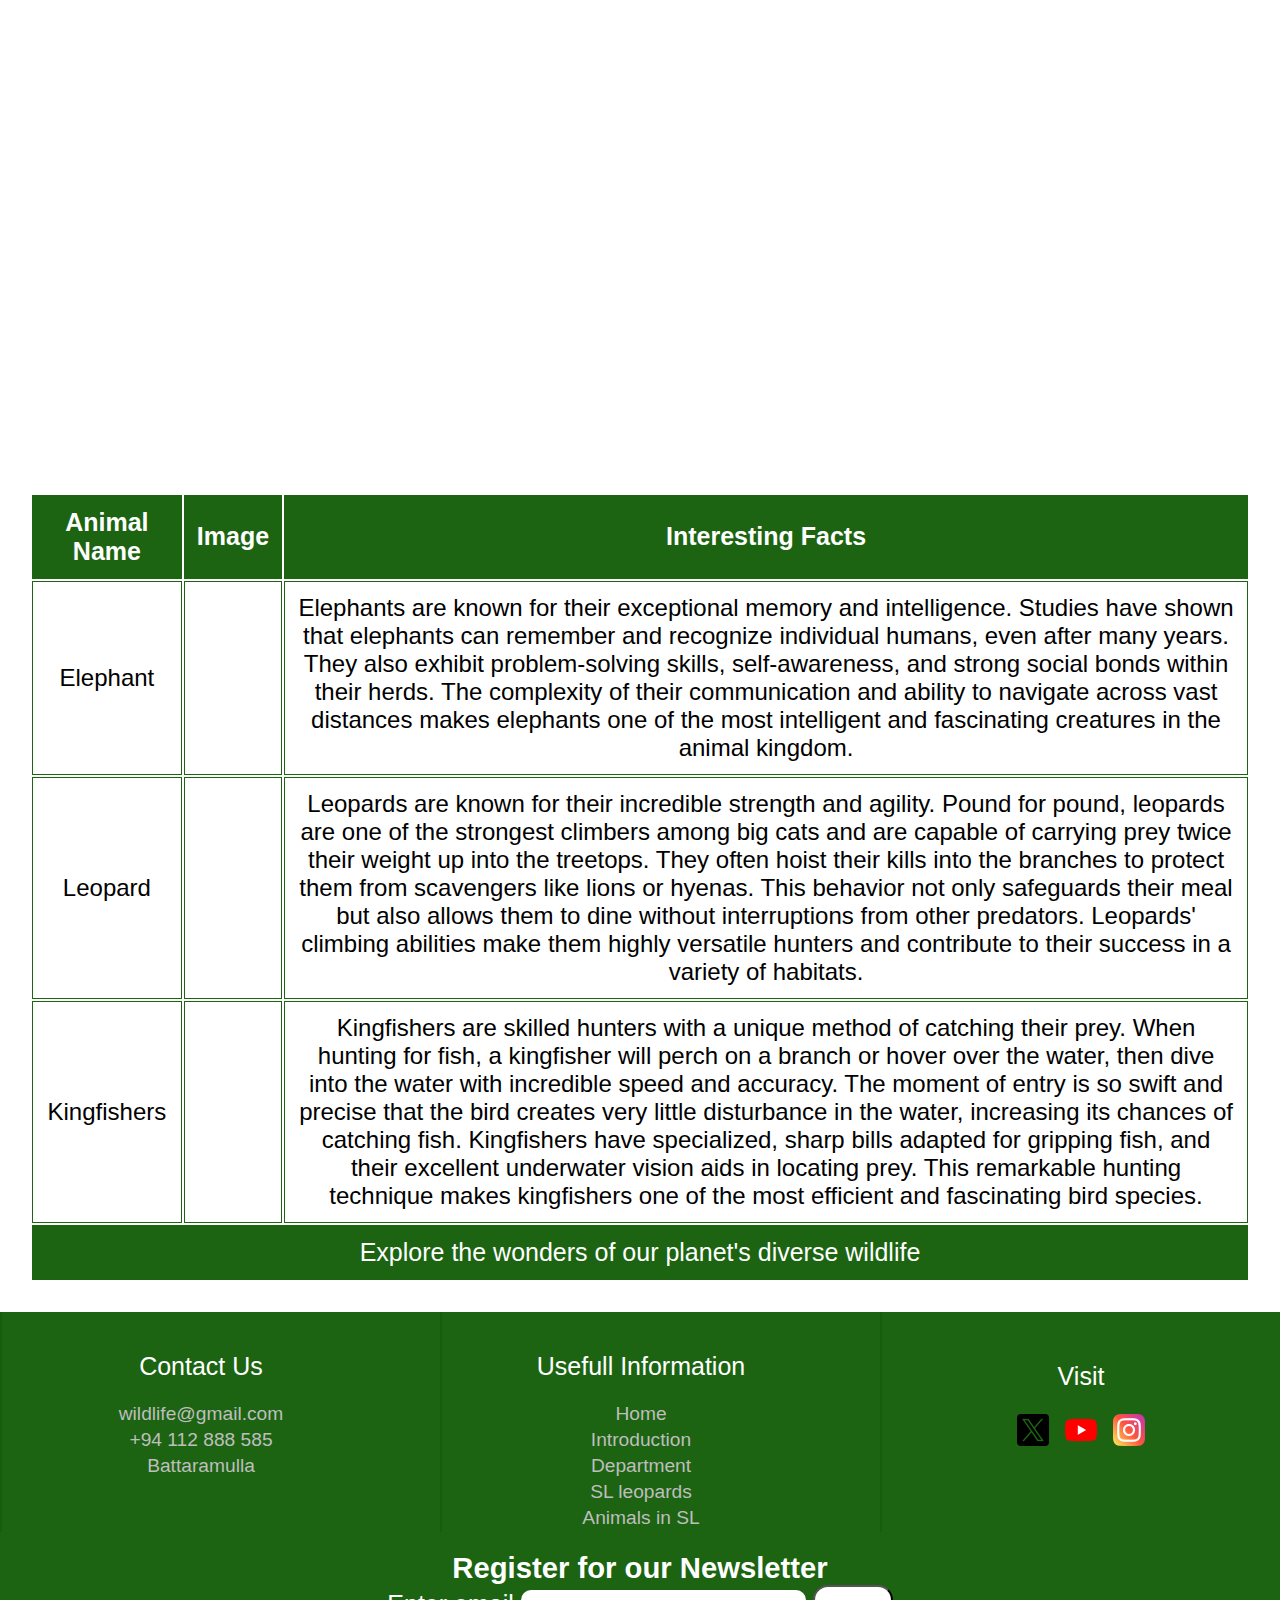
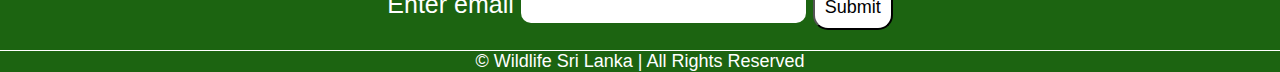
<file: Introduction.html>
<!DOCTYPE html>
<html lang="en">
  <head>
    <meta charset="UTF-8" />
    <meta name="viewport" content="width=device-width, initial-scale=1.0" />
    <link
      rel="apple-touch-icon"
      sizes="180x180"
      href="images/icons/apple-touch-icon.png"
    />
    <link
      rel="icon"
      type="image/png"
      sizes="32x32"
      href="images/icons/favicon-32x32.png"
    />
    <link
      rel="icon"
      type="image/png"
      sizes="16x16"
      href="images/icons/favicon-16x16.png"
    />
    <link rel="manifest" href="images/icons/site.webmanifest" />
    <link rel="stylesheet" href="style.css" />
    <title>Introduction</title>
  </head>
  <body>
    <nav>
      <div class="logo">
        <a href="index.html">
          <img src="images/logo.webp" alt="logo" />
        </a>
      </div>
      <div class="hamburger">
        <img
          src="images/hamburger-menu-svgrepo-com (1).svg"
          alt="hamburger btn"
        />
      </div>
      <div class="menu">
        <a href="index.html">Home</a>
        <a href="Introduction.html">Introduction</a>
        <a href="Department.html">Department</a>
        <a href="Leopards.html">SL leopards</a>
        <a href="Animals in SL.html">Animals in SL</a>
        <a id="login_avatar" href="login.html"
          ><img src="images/icons/login_avatar.png" alt="login"
        /></a>
      </div>
      <div class="menu-mobile">
        <a id="login_avatar" href="login.html"
          ><img src="images/icons/login_avatar.png" alt="login"
        /></a>
        <a href="index.html">Home</a>
        <a href="Introduction.html">Introduction</a>
        <a href="Department.html">Department</a>
        <a href="Leopards.html">SL leopards</a>
        <a href="Animals in SL.html">Animals in SL</a>
      </div>
    </nav>
    <main>
      <div id="editor">
      </div>
      <section class="banner">
        <img src="images/banner.webp" alt="banner-img" />
        <p id="bannerText"></p>
      </section>

      <section class="wild-life-locations">
        <h1 class="section-title" id="wild-life"></h1>
        <ul>
          <li><a href="#sinharaja">Sinharaja</a></li>
          <li><a href="#udawalawa">Udawalawa</a></li>
          <li><a href="#kadulla">Kaudulla</a></li>
          <li><a href="#bundala">Bundala</a></li>
        </ul>
        <div class="location">
          <h3 class="sub-title" id="sinharaja"></h3>
          <p id="sinharaja-text"></p>
          <p id="sinharaja-text-2"></p>
          <div class="gallery-box" id="sinharaja-images"></div>
          <div id="sinharaja-map"></div>
        </div>

        <div class="location">
          <h3 class="sub-title" id="udawalawa"></h3>
          <p id="udawalawa-text"></p>
          <p id="udawalawa-text-2"></p>
          <div class="gallery-box" id="udawalawa-images"></div>
          <div id="udawalawa-map"></div>
        </div>

        <div class="location">
          <h3 class="sub-title" id="kadulla"></h3>
          <p id="kadulla-text"></p>
          <p id="kadulla-text-2"></p>
          <div class="gallery-box" id="kadulla-images"></div>
          <div id="kadulla-map"></div>
        </div>
        <div class="location">
          <h3 class="sub-title" id="bundala">Bundala Forest</h3>
          <p id="bundala-text"></p>
          <p id="bundala-text-2"></p>
          <div class="gallery-box" id="bundala-images"></div>
          <div id="bundala-map"></div>
        </div>
      </section>

      <section class="table">
        <table>
          <thead>
            <tr>
              <th>Animal Name</th>
              <th>Image</th>
              <th>Interesting Facts</th>
            </tr>
          </thead>
          <tbody id="table-body"></tbody>
          <tfoot>
            <tr>
              <td colspan="3">
                Explore the wonders of our planet's diverse wildlife
              </td>
            </tr>
          </tfoot>
        </table>
      </section>
    </main>
    <footer>
      <div class="footer">
        <div class="footer_tags">
          <div class="footer_title"><p>Contact Us</p></div>
          <a href="#">wildlife@gmail.com</a>
          <a href="#">+94 112 888 585</a>
          <a href="#">Battaramulla</a>
        </div>
        <div class="footer_tags">
          <div class="footer_title"><p>Usefull Information</p></div>
          <a href="index.html">Home</a>
          <a href="Introduction.html">Introduction</a>
          <a href="Department.html">Department</a>
          <a href="Leopards.html">SL leopards</a>
          <a href="Animals in SL.html">Animals in SL</a>
        </div>
        <div class="footer_tags footer_icons">
          <div class="footer_title"><p>Visit</p></div>
          <a href="https://twitter.com/slwcs_org?lang=en"
            ><img src="images/icons/twitter.png" alt="twitter"
          /></a>
          <a href="https://www.youtube.com/watch?v=dQw4w9WgXcQ"
            ><img src="images/icons/youtube.png" alt="youtube"
          /></a>
          <a href="https://www.instagram.com/srilankawildlife/?hl=en"
            ><img src="images/icons/instagram.png" alt="instagram"
          /></a>
        </div>
      </div>
      <div class="news-letter">
        <h3>Register for our Newsletter</h3>
        <form action="#" method="post" id="subscribeForm">
          <label for="email">Enter email</label>
          <input type="email" id="email" name="email" required/>
          <button type ="submit" id="submit">Submit</button>
        </form>

      </div>
      <div class="footer-line">
        <p>&copy; Wildlife Sri Lanka | All Rights Reserved</p>
      </div>
    </footer>
    <script src="fetchjson.js"></script>
    <script src="introdunction.js"></script>
    <script src="newsletter.js"></script>

  </body>
</html>
</file>
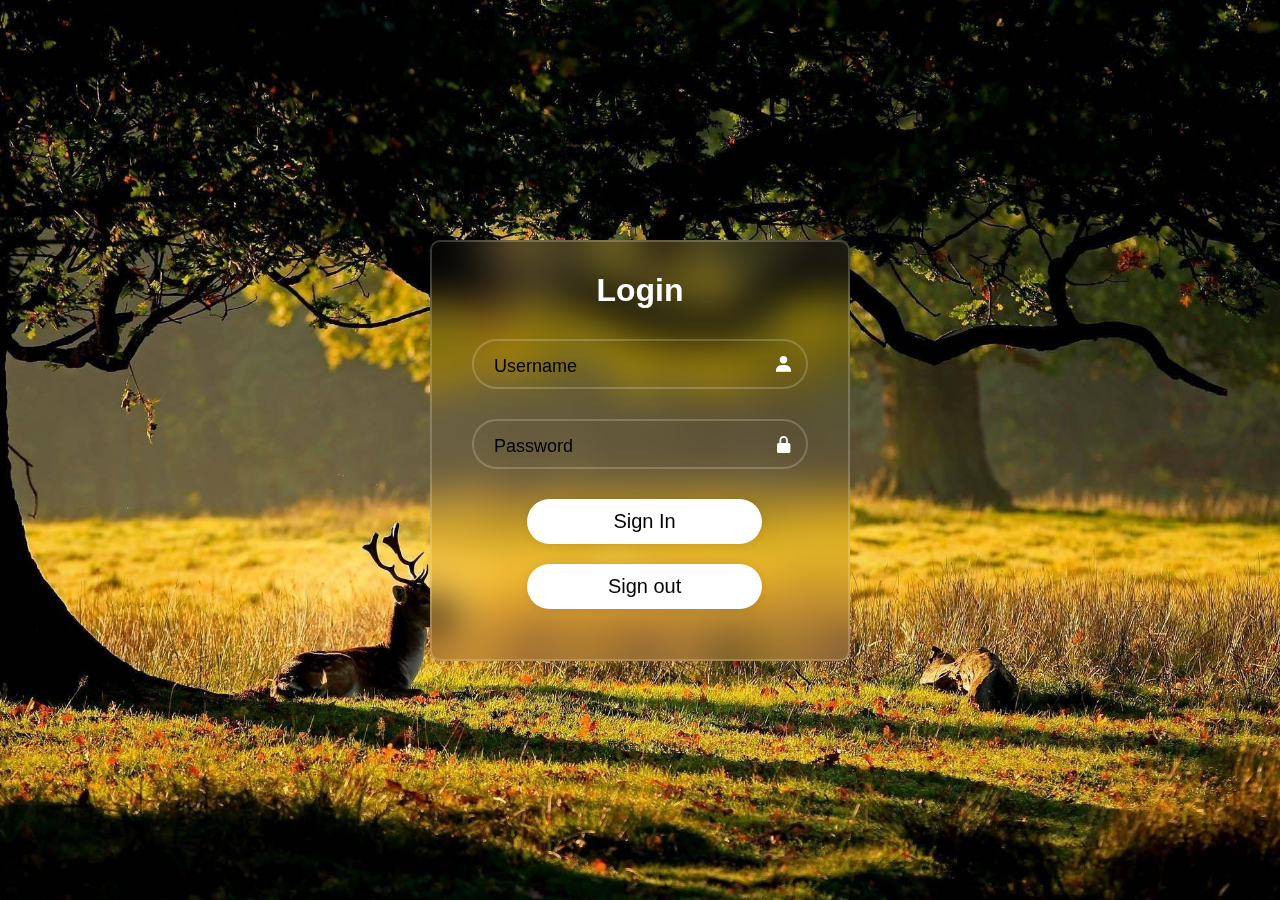
<file: login.html>
<!DOCTYPE html>
<html lang="en">
  <head>
    <meta charset="UTF-8" />
    <meta name="viewport" content="width=device-width, initial-scale=1.0" />
    <link rel="stylesheet" href="login.css" />
    <link
      rel="apple-touch-icon"
      sizes="180x180"
      href="images/icons/apple-touch-icon.png"
    />
    <link
      rel="icon"
      type="image/png"
      sizes="32x32"
      href="images/icons/favicon-32x32.png"
    />
    <link
      rel="icon"
      type="image/png"
      sizes="16x16"
      href="images/icons/favicon-16x16.png"
    />
    <link rel="manifest" href="images/icons/site.webmanifest" />
    <link
      href="https://unpkg.com/boxicons@2.1.4/css/boxicons.min.css"
      rel="stylesheet"
    />
    <title>Login page</title>
  </head>
  <body>
    <div class="login">
        <div class="wrapper">
          <h1>Login</h1>
          <div class="input-box">
            <input type="text" placeholder="Username" id="username" />
            <i class="bx bxs-user"></i>
          </div>
          <div class="input-box">
            <input type="password" placeholder="Password" id="password" />
            <i class="bx bxs-lock-alt"></i>
          </div>

          <button class="btn" id="login">Sign In</button>
          <button  class="btn" id="logout">Sign out</button>
        </div>
    </div>
    <script src="login.js"></script>
  </body>
</html>
</file>
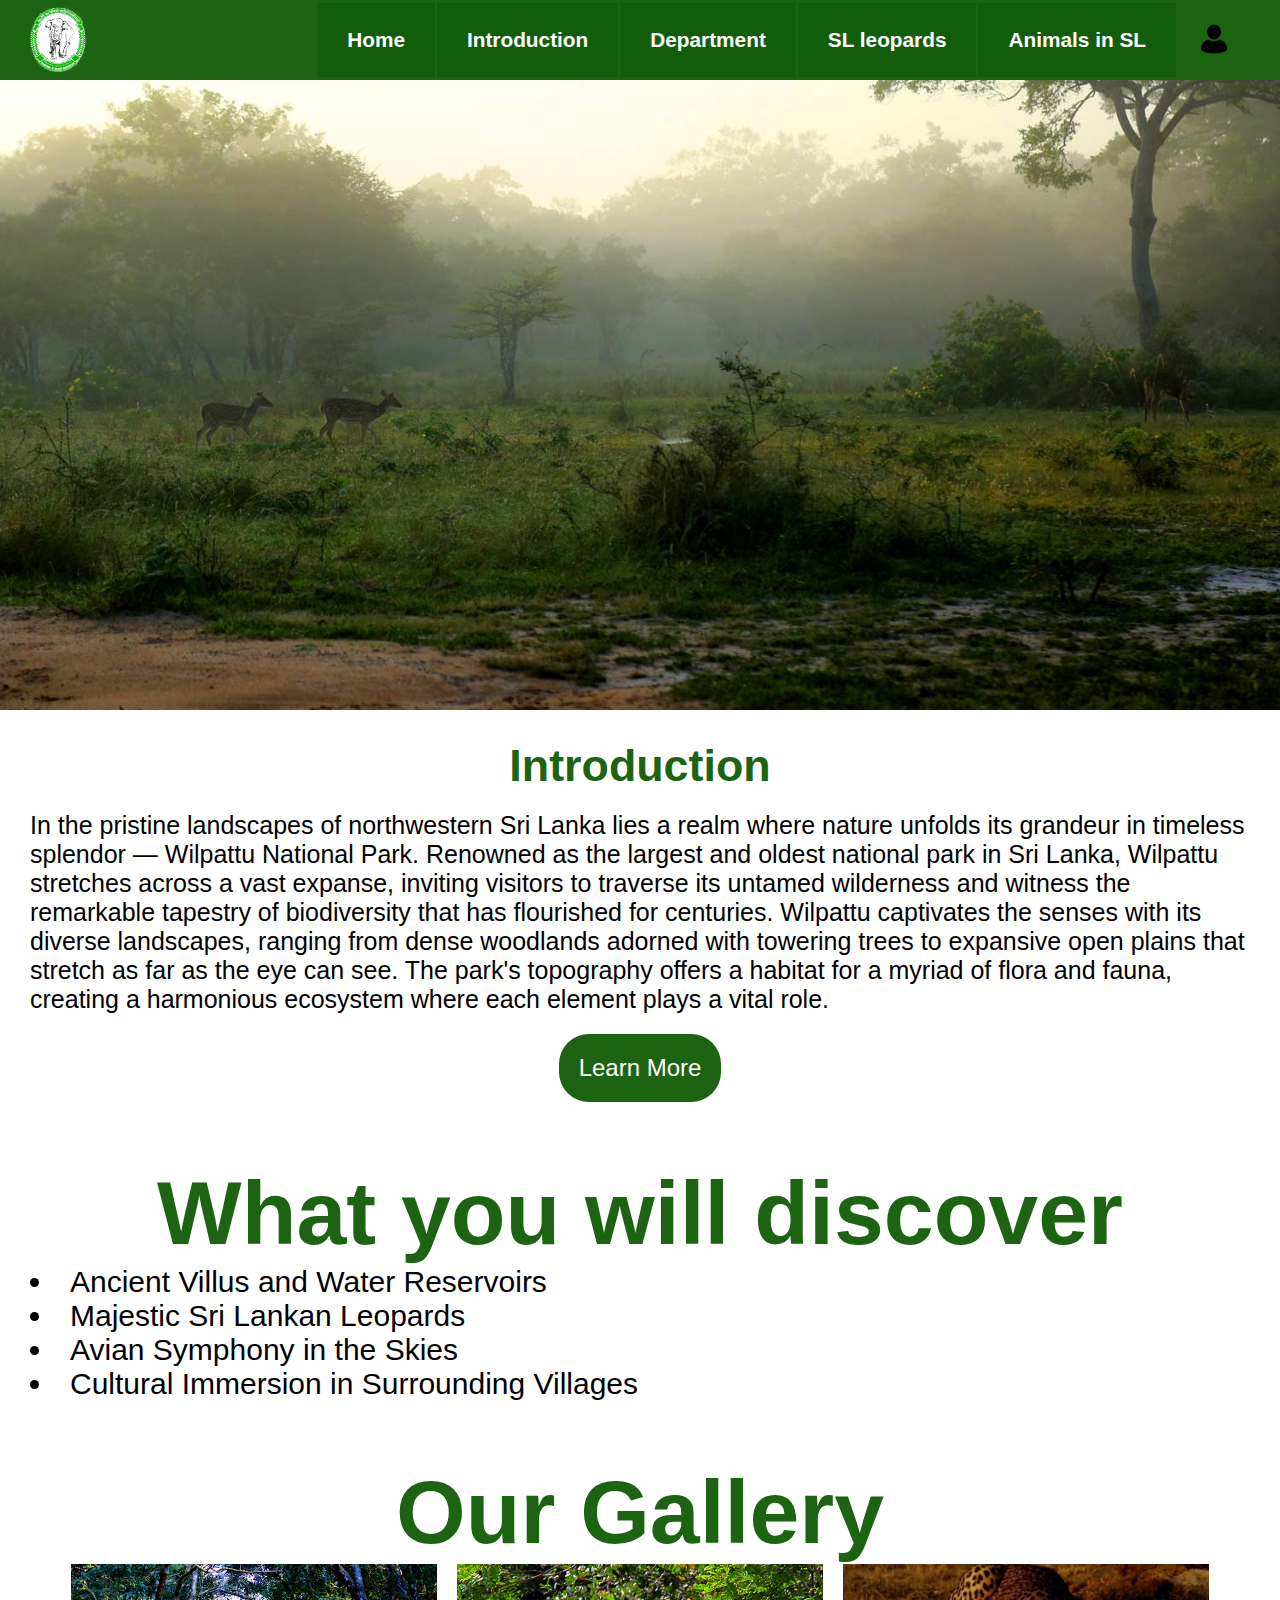
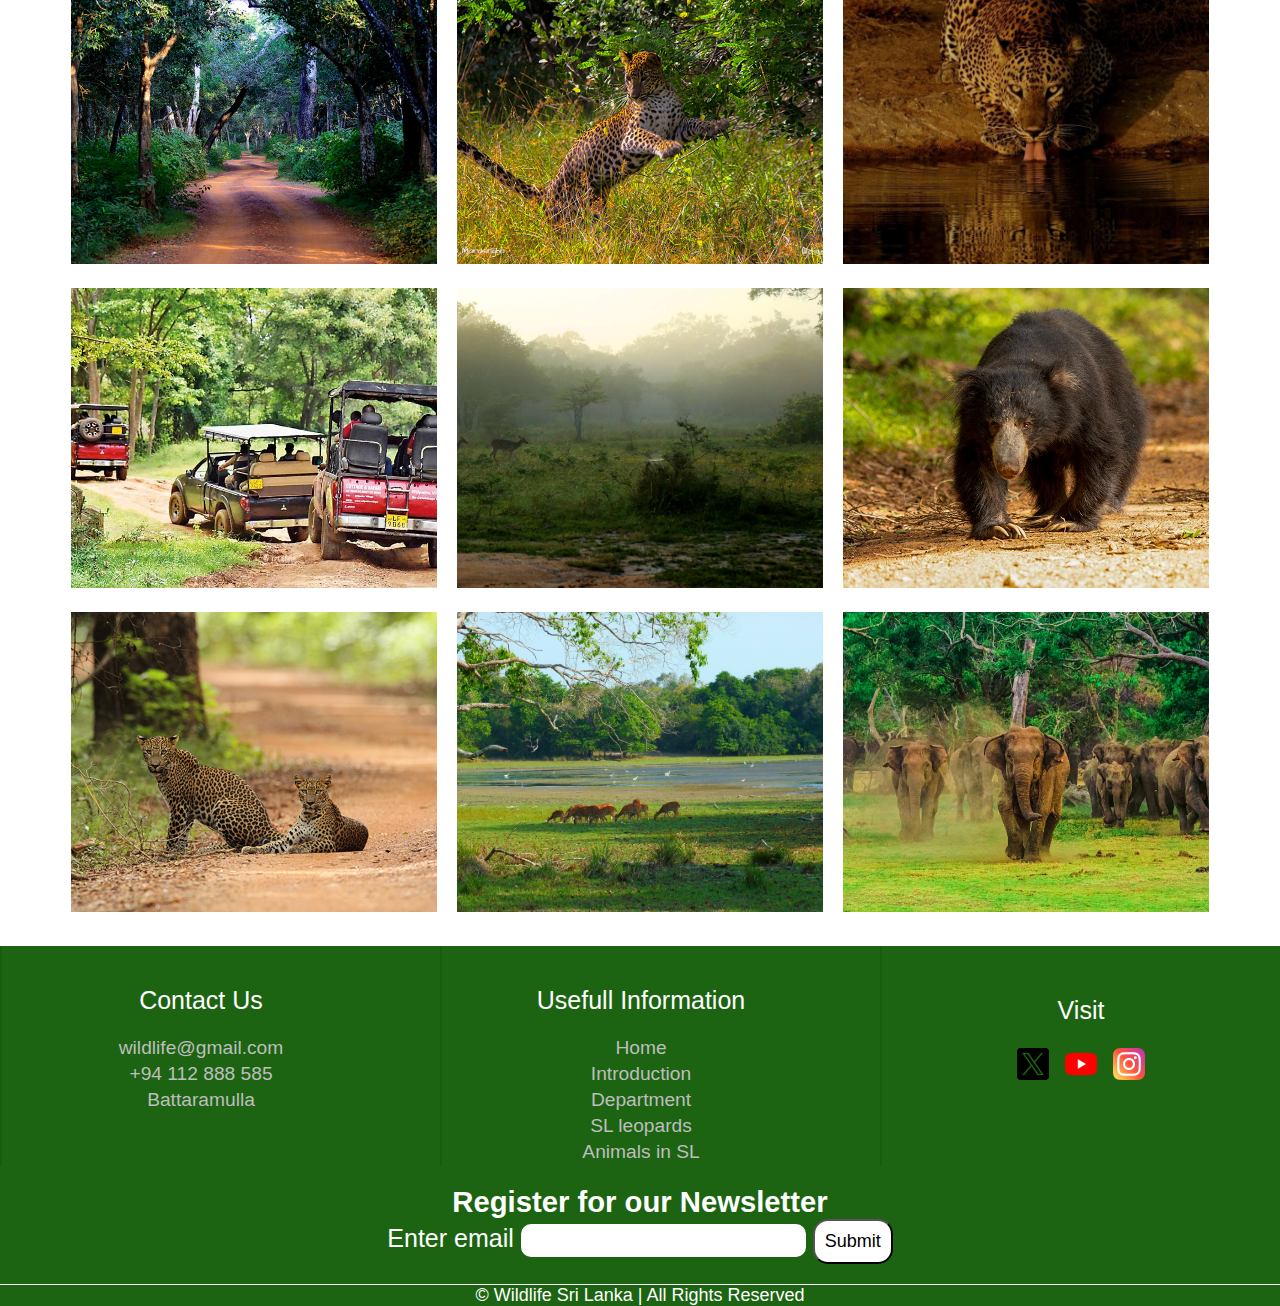
<file: Wilpattu.html>
<!DOCTYPE html>
<html lang="en">
  <head>
    <meta charset="UTF-8" />
    <meta name="viewport" content="width=device-width, initial-scale=1.0" />
    <link
      rel="apple-touch-icon"
      sizes="180x180"
      href="images/icons/apple-touch-icon.png"
    />
    <link
      rel="icon"
      type="image/png"
      sizes="32x32"
      href="images/icons/favicon-32x32.png"
    />
    <link
      rel="icon"
      type="image/png"
      sizes="16x16"
      href="images/icons/favicon-16x16.png"
    />
    <link rel="manifest" href="images/icons/site.webmanifest" />
    <link rel="stylesheet" href="Willpattu.css" />
    <title>Wilpattu National Park</title>
  </head>
  <body>
    <nav>
      <div class="logo">
        <a href="index.html">
          <img src="images/logo.webp" alt="logo" />
        </a>
      </div>
      <div class="hamburger">
        <img src="images/hamburger-menu-svgrepo-com (1).svg" alt="hamburger" />
      </div>

      <div class="menu">
        <a href="index.html">Home</a>
        <a href="Introduction.html">Introduction</a>
        <a href="Department.html">Department</a>
        <a href="Leopards.html">SL leopards</a>
        <a href="Animals in SL.html">Animals in SL</a>
        <a id="login_avatar" href="login.html"
          ><img src="images/icons/login_avatar.png" alt="login"
        /></a>
      </div>

      <div class="menu-mobile">
        <a id="login_avatar" href="login.html"
          ><img src="images/icons/login_avatar.png" alt="login"
        /></a>
        <a href="index.html">Home</a>
        <a href="Introduction.html">Introduction</a>
        <a href="Department.html">Department</a>
        <a href="Leopards.html">SL leopards</a>
        <a href="Animals in SL.html">Animals in SL</a>
      </div>
    </nav>
    <main>
      <div id="editor"></div>
      <section class="banner">
        <img src="images/Willpattu/willpattu5.webp" alt="banner" />
        <p id="willpattu-banner"></p>
      </section>

      <section class="Introduction">
        <div class="double-boxes">
          <div class="information">
            <h3 class="section-title" id="willpattu-intro"></h3>
            <p id="willpattu-text"></p>
            <a href="https://www.wilpattunationalpark.com/" class="learn-more"
              >Learn More</a
            >
          </div>
          <div class="image">
            <img src="images/yala.webp" alt="yala" />
          </div>
        </div>
      </section>

      <section class="discover">
        <div class="section-title">
          <h1>What you will discover</h1>
        </div>
        <ul class="discover-list" id="willpattu-discover"></ul>
      </section>

      <section class="forest-galery">
        <div class="section-title">
          <h1>Our Gallery</h1>
        </div>
        <div class="Gallery" id="willpattu-gallery"></div>
      </section>
    </main>

    <footer>
      <div class="footer">
        <div class="footer_tags">
          <div class="footer_title"><p>Contact Us</p></div>
          <a href="#">wildlife@gmail.com</a>
          <a href="#">+94 112 888 585</a>
          <a href="#">Battaramulla</a>
        </div>
        <div class="footer_tags">
          <div class="footer_title"><p>Usefull Information</p></div>
          <a href="index.html">Home</a>
          <a href="Introduction.html">Introduction</a>
          <a href="Department.html">Department</a>
          <a href="Leopards.html">SL leopards</a>
          <a href="Animals in SL.html">Animals in SL</a>
        </div>
        <div class="footer_tags footer_icons">
          <div class="footer_title"><p>Visit</p></div>
          <a href="https://twitter.com/slwcs_org?lang=en"
            ><img src="images/icons/twitter.png" alt="twitter"
          /></a>
          <a href="https://www.youtube.com/watch?v=dQw4w9WgXcQ"
            ><img src="images/icons/youtube.png" alt="youtube"
          /></a>
          <a href="https://www.instagram.com/srilankawildlife/?hl=en"
            ><img src="images/icons/instagram.png" alt="instagram"
          /></a>
        </div>
      </div>
      <div class="news-letter">
        <h3>Register for our Newsletter</h3>
        <form action="#" method="post" id="subscribeForm">
          <label for="email">Enter email</label>
          <input type="email" id="email" name="email" required />
          <button type="submit" id="submit">Submit</button>
        </form>
      </div>
      <div class="footer-line">
        <p>&copy; Wildlife Sri Lanka | All Rights Reserved</p>
      </div>
    </footer>
    <script>
      const hamburger = document.querySelector(".hamburger");
      const menu = document.querySelector(".menu-mobile");
      hamburger.addEventListener("click", () => {
        menu.classList.toggle("open");
      });
    </script>
    <script src="fetchjson.js"></script>
    <script src="willpattu.js"></script>
    <script src="newsletter.js"></script>
  </body>
</html>
</file>
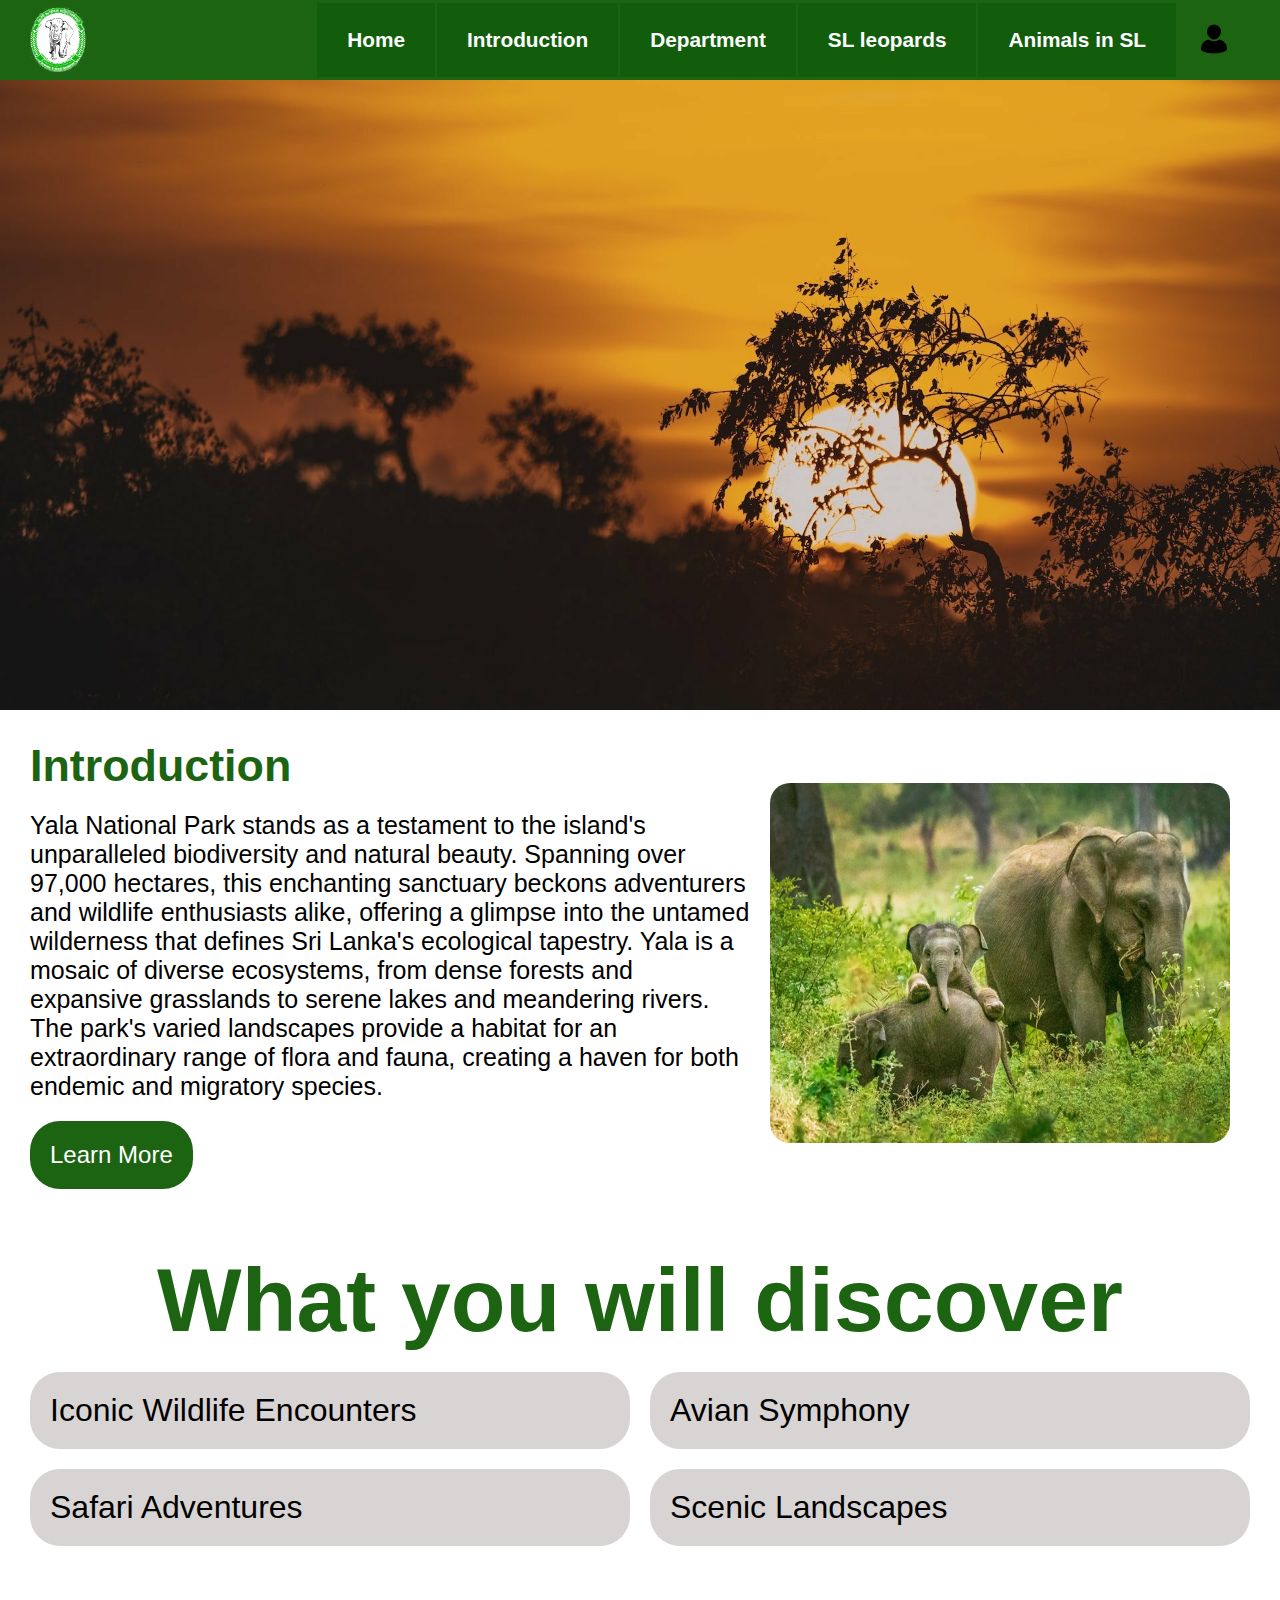
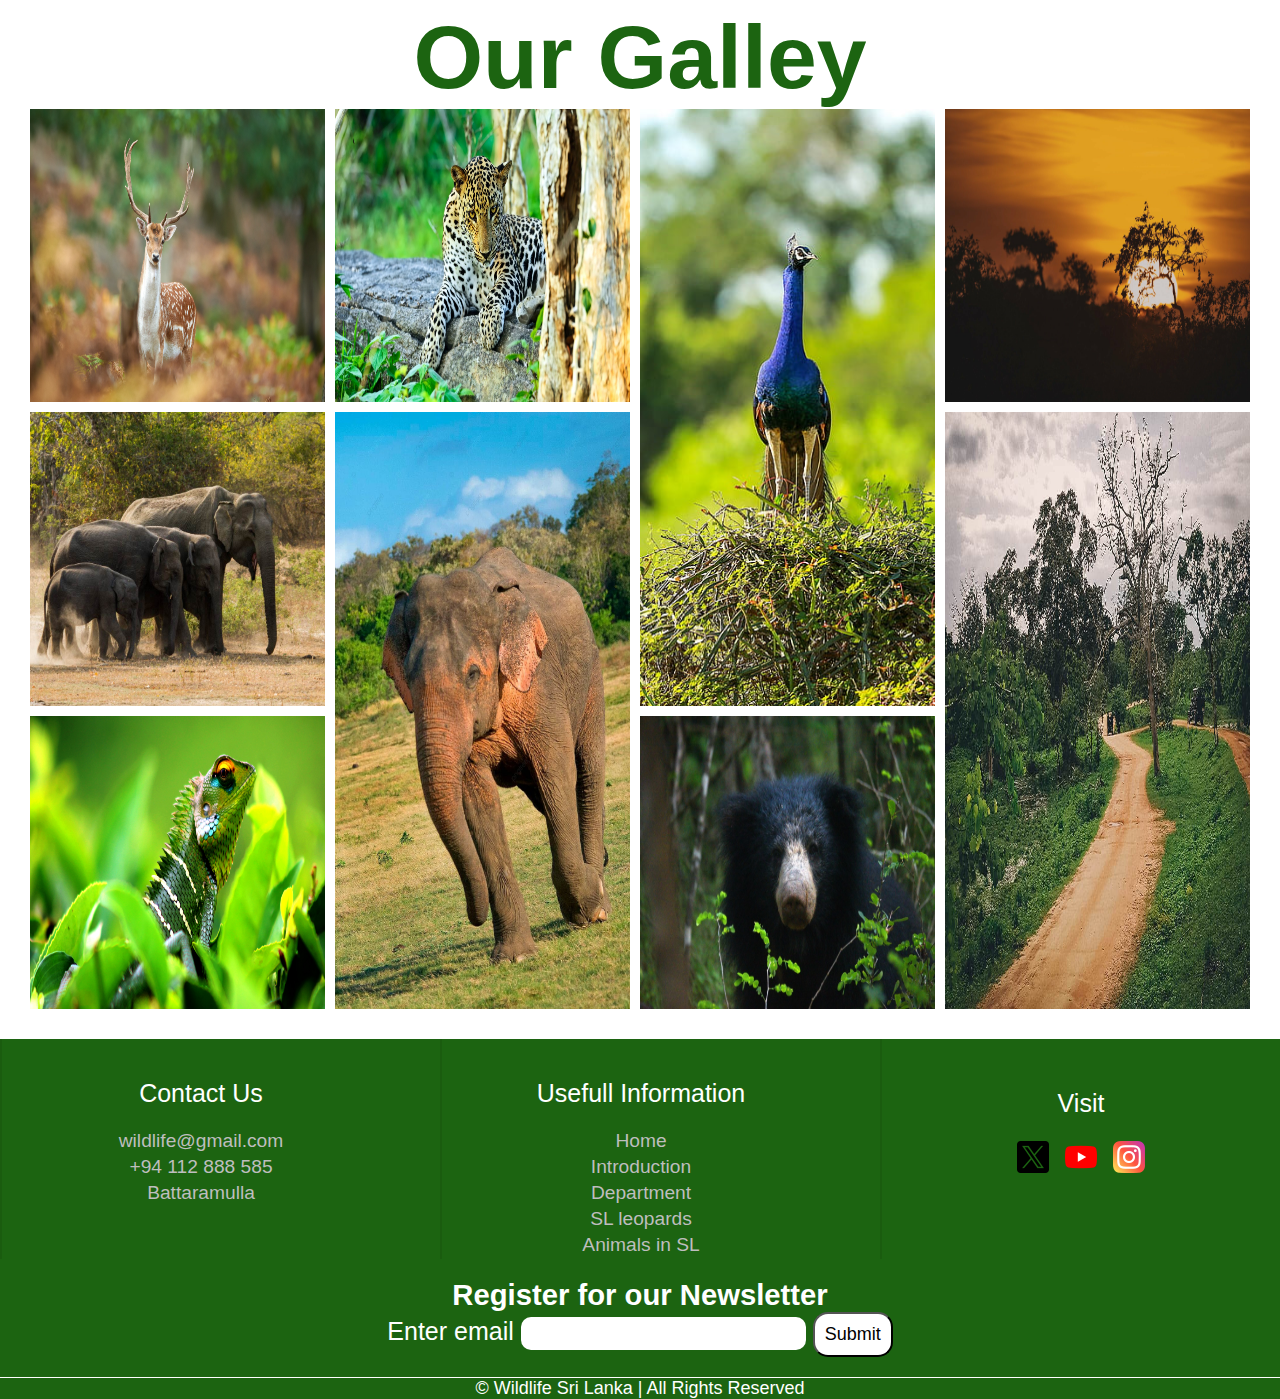
<file: Yala.html>
<!DOCTYPE html>
<html lang="en">
  <head>
    <meta charset="UTF-8" />
    <meta name="viewport" content="width=device-width, initial-scale=1.0" />
    <link
      rel="apple-touch-icon"
      sizes="180x180"
      href="images/icons/apple-touch-icon.png"
    />
    <link
      rel="icon"
      type="image/png"
      sizes="32x32"
      href="images/icons/favicon-32x32.png"
    />
    <link
      rel="icon"
      type="image/png"
      sizes="16x16"
      href="images/icons/favicon-16x16.png"
    />
    <link rel="manifest" href="images/icons/site.webmanifest" />
    <link rel="stylesheet" href="Yala.css" />
    <title>Yala National Forest</title>
  </head>
  <body>
    <nav>
      <div class="logo">
        <a href="index.html">
          <img src="images/logo.webp" alt="logo" />
        </a>
      </div>
      <div class="hamburger">
        <img src="images/hamburger-menu-svgrepo-com (1).svg" alt="hamburger" />
      </div>
      <div class="menu">
        <a href="index.html">Home</a>
        <a href="Introduction.html">Introduction</a>
        <a href="Department.html">Department</a>
        <a href="Leopards.html">SL leopards</a>
        <a href="Animals in SL.html">Animals in SL</a>
        <a id="login_avatar" href="login.html"
          ><img src="images/icons/login_avatar.png" alt="login"
        /></a>
      </div>
      <div class="menu-mobile">
        <a id="login_avatar" href="login.html"
          ><img src="images/icons/login_avatar.png" alt="login"
        /></a>
        <a href="index.html">Home</a>
        <a href="Introduction.html">Introduction</a>
        <a href="Department.html">Department</a>
        <a href="Leopards.html">SL leopards</a>
        <a href="Animals in SL.html">Animals in SL</a>
      </div>
    </nav>
    <main>
      <div id="editor"></div>
      <div class="banner">
        <img src="images/yala/yala3.webp" alt="banner" />
        <p id="yala-banner"></p>
      </div>

      <section class="Introduction">
        <div class="double-boxes">
          <div class="information">
            <h3 class="section-title" id="yala-intro"></h3>
            <p id="yala-text"></p>
            <a href="https://www.yalasrilanka.lk/" class="learn-more"
              >Learn More</a
            >
          </div>
          <div class="image">
            <img src="images/yala.webp" alt="yala" />
          </div>
        </div>
      </section>
      <section class="discover">
        <div class="section-title">
          <h1>What you will discover</h1>
        </div>
        <ul class="discover-list" id="yala-discover"></ul>
      </section>

      <section class="forest-galery">
        <div class="section-title">
          <h1>Our Galley</h1>
        </div>
        <div class="Gallery" id="yala-gallery"></div>
      </section>
    </main>

    <footer>
      <div class="footer">
        <div class="footer_tags">
          <div class="footer_title"><p>Contact Us</p></div>
          <a href="#">wildlife@gmail.com</a>
          <a href="#">+94 112 888 585</a>
          <a href="#">Battaramulla</a>
        </div>
        <div class="footer_tags">
          <div class="footer_title"><p>Usefull Information</p></div>
          <a href="index.html">Home</a>
          <a href="Introduction.html">Introduction</a>
          <a href="Department.html">Department</a>
          <a href="Leopards.html">SL leopards</a>
          <a href="Animals in SL.html">Animals in SL</a>
        </div>
        <div class="footer_tags footer_icons">
          <div class="footer_title"><p>Visit</p></div>
          <a href="https://twitter.com/slwcs_org?lang=en"
            ><img src="images/icons/twitter.png" alt="twitter"
          /></a>
          <a href="https://www.youtube.com/watch?v=dQw4w9WgXcQ"
            ><img src="images/icons/youtube.png" alt="youtube"
          /></a>
          <a href="https://www.instagram.com/srilankawildlife/?hl=en"
            ><img src="images/icons/instagram.png" alt="instagram"
          /></a>
        </div>
      </div>
      <div class="news-letter">
        <h3>Register for our Newsletter</h3>
        <form action="#" method="post" id="subscribeForm">
          <label for="email">Enter email</label>
          <input type="email" id="email" name="email" required />
          <button type="submit" id="submit">Submit</button>
        </form>
      </div>
      <div class="footer-line">
        <p>&copy; Wildlife Sri Lanka | All Rights Reserved</p>
      </div>
    </footer>
    <script>
      const hamburger = document.querySelector(".hamburger");
      const menu = document.querySelector(".menu-mobile");
      hamburger.addEventListener("click", () => {
        menu.classList.toggle("open");
      });
    </script>
    <script src="fetchjson.js"></script>
    <script src="Yala.js"></script>
    <script src="newsletter.js"></script>
  </body>
</html>
</file>
<file: style.css>
* {
  margin: 0;
  padding: 0;
  box-sizing: border-box;
}

body{
  font-family: 'Gill Sans', 'Gill Sans MT', Calibri, 'Trebuchet MS', sans-serif;
}

p {
  font-size: 25px;
  font-weight: 500;
  margin: 20px 0;
}



section {
  padding: 30px;
}

:root {
  /* --maincolor: rgba(3, 73, 3, 0.71) */
  --maincolor: #1c6411;
  --linear: #14531a;
  --background-color: rgba(167, 159, 159, 0.445);
}

a {
  text-decoration: none;
  color: #ffffff;
}

html {
  scroll-behavior: smooth;
  scroll-padding-top: 100px;
}

li {
  list-style-position: inside;
}

/* ---------------------------------------------------------------------------------------------------------------------*/
/*NAVIGATION */
nav {
  display: flex;
  position: sticky;
  top: 0;
  justify-content: space-between;
  align-items: center;
  background-color: var(--maincolor);
  backdrop-filter: blur(10px);
  height: 80px;
  padding: 30px;
  width: 100%;
  z-index: 100;
}
.logo img {
  height: 70px;
}
.menu {
  display: flex;
  position: relative;
  gap: 2px;
}
.menu a {
  font-weight: 700;
  font-size: 1.3rem;
  padding: 25px 30px;
  background-color: rgba(6, 85, 6, 0.459);
  transition: all 0.5s ease;

  @media screen and (width < 1000px) {
    font-size: 1rem;
    padding: 25px 20px;
  }
}

.menu a:hover {
  background-color: var(--maincolor);
}
.menu-mobile {
  display: none;
  align-items: center;
  flex-direction: column;
  position: absolute;
  right: 0;
  top: 80px;
  gap: 40px;
  width: 100%;
  height: 70vh;
  padding: 30px;
  background-color: rgba(3, 73, 3, 1);
  font-size: 1.5rem;
}
.menu-mobile a {
  color: white;
  font-weight: 700;
}
.hamburger {
  display: none;
  cursor: pointer;
}
.hamburger img {
  width: 42px;
  height: 42px;
}
.open {
  display: flex;
}

#login_avatar{
  height: 32px;
  margin: 20px;
  padding: 0;
  background-color: var(--maincolor);
}

/* --------------------------------------------------------------------------------------------------------------------*/
/*FOOTER */

footer {
  background-color: var(--maincolor);
}
.footer {
  height: 220px;
  display: flex;
  color: white;
  justify-content: space-between;
}

.footer_tags {
  display: flex;
  flex-direction: column;
  align-items: center;
  padding-top: 20px;
  width: 400px;
  font-size: 1.3rem;
  border-left: 2px solid rgba(0, 0, 0, 0.07);
}

.footer_tags a {
  color: rgb(190, 190, 190);
  font-size: 1.2rem;
  margin: 2px;
  transition: ease-in-out 0.2s;
}

.footer_tags a:hover {
  color: #ffffff;
  text-decoration: underline;
}

.footer_icons {
  display: inline-block;
  text-align: center;
  padding-top: 30px;
}

.footer_icons img {
  margin: 3px;
}

.footer-line p {
  border-top: 1px solid white;
  text-align: center;
  color: white;
  font-weight: 500;
  margin: 0;
  font-size: 18px;
}

/* -------------------------------------------------------------------------------------------------------------------*/
/* PAGE 01 */

.home-welcome-section {
  position: relative;
  display: flex;
  width: 100%;
  height: 70vh;
  background-position: top;
  background-size: cover;
  align-items: flex-end;
  background-image: url(images/home-page-main-image.webp);
}

.home-welcome-section p {
  margin: 30px;
  color: white;
  font-size: 4rem;
  width: 600px;
  text-shadow: 1px 3px 2px rgba(0, 0, 0, 0.5);
  z-index: 5;

  @media screen and (max-width: 680px) {
    font-size: 3.5rem;
    height: max-content;
  }

  @media screen and (max-width: 430px) {
    font-size: 3rem;
  }
}
/* double-boxes-section */

#intro {
  padding: 30px;
}

.double-boxes {
  display: flex;
  align-items: center;
  justify-content: center;
}

.information {
  display: flex;
  flex-direction: column;
}

.information .section-title {
  text-align: left;
}

.information .ordered-list li {
  font-size: 24px;
}

.image img {
  height: 400px;
  width: 500px;
  padding: 20px;
  border-radius: 40px;
}
.learn-more {
  background-color: var(--maincolor);
  padding: 20px;
  width: max-content;
  font-size: 24px;
  border-radius: 30px;
  transition: all 0.3s ease;
}

.learn-more:hover {
  transform: translateY(-3px);
  box-shadow: 0px 5px 10px rgba(0, 0, 0, 0.8);
}

.move-up {
  opacity: 0;
  transform: translateY(30px);
  animation: moveup 1.5s ease forwards;
}

.welcome-note {
  display: flex;
  align-items: center;
  justify-content: center;
  width: 100%;
  min-height: 70vh;
  text-align: center;
  background: url(images/welcome-note-2.webp);
  background-size: cover;
  background-position: bottom;
}

.text-box {
  width: 600px;
  font-weight: 400;
  padding: 20px;
  backdrop-filter: blur(2px);
  height: 70%;
}
.welcome-note .special {
  font-weight: 800;
}

.section-title {
  color: var(--maincolor);
  font-size: 2.8rem;
  text-align: center;
}

.features {
  height: max-content;
  text-align: center;
}

.boxes {
  display: flex;
}

.box {
  background-color: var(--background-color);
  border-radius: 40px;

  margin: 0 auto;
  width: 32%;
  padding: 20px;
  text-align: center;
}

.box img {
  width: 100%;
  height: 350px;
  object-fit: cover;
  object-position: center;
  transition: all 0.5s ease;
  border-radius: 20px 20px 0 0;
}

.box img:hover {
  transform: translateY(-10px);
  box-shadow: 0 1px 30px rgba(0, 0, 0, 0.8);
}

.box h2 {
  font-size: 2rem;
  margin: 10px;
  color: var(--maincolor);
}
.unordered-list {
  width: max-content;
  margin: 0 auto;
  font-size: 24px;
}

.box li {
  text-align: left;
  margin: 0;
}

#kingfisher {
  object-position: top;
}

.psudo-elemant::after {
  content: "";
  position: absolute;
  bottom: 0;
  left: 0;
  width: 100%;
  height: 300px;
  background: linear-gradient(to bottom, transparent, var(--linear));
}

.news-letter{
  font-size: 25px;
  color: white;
  text-align: center;
  padding: 20px;
  
}

.news-letter input{
  font-size: 20px;
  border-radius: 10px;
  border: none;
  outline: none;
  padding: 5px 10px;
}

#submit{
  cursor: pointer;
  font-size: large;
  background-color: #ffffff;
  padding: 10px;
  border-radius: 15px;

}

/* -------------------------------------------------------------------------------------------------------------------*/
/* PAGE 02 */

.banner {
  position: relative;
  padding: 0;
  height: 70vh;
  overflow: hidden;
}

.banner img {
  width: 100%;
  height: 100%;
  object-fit: cover;
}

.banner p {
  position: absolute;
  bottom: 0;
  left: 50%;
  transform: translate(-50%, -50%);
  color: white;
  font-size: 3rem;
  opacity: 0;
  animation: bannermoveUp 2s ease forwards;
  padding: 10px 0;
  backdrop-filter: blur(3px);
}
.wild-life-locations li a {
  font-size: 30px;
  color: var(--maincolor);
}

.sub-title{
  color: var(--maincolor);
  font-size: 2.5rem;
  margin-top: 30px;
}

.location-photo {
  padding: 10px;
}

.location-map {
  width: 100%;
  height: 400px;
  border-radius: 20px;
}

.table {
  margin: 0 auto;
  font-size: 24px;
}

.table img {
  width: 100%;
}

.table th,
td {
  border: 1px solid var(--maincolor);
  padding: 12px;
  text-align: center;
}

th,
tfoot {
  background-color: var(--maincolor);
  color: white;
  font-size: 25px;
  text-align: center;
}

/* -------------------------------------------------------------------------------------------------------------------*/
/* PAGE 03 */

.about-us {
  text-align: center;
  width: 70%;
  margin: 0 auto;
}

.about-us-map {
  width: 100%;
  height: 300px;
  border-radius: 40px;
}

.key-word {
  color: var(--maincolor);
}

.gallery-box {
  display: flex;
  max-width: 100vw;
  overflow: hidden;
  flex-wrap: wrap;
}

.gallery-item {
  position: relative;
  width: 33.3%;
  overflow: hidden;
}

.gallery-item img {
  width: 100%;
  height: 100%;
  padding: 10px;
  border-radius: 40px 40px 0 0;
  transition: all 0.6s ease;
}

.gallery-item img:hover {
  transform: scale(1.1);
}

.gallery-text {
  position: absolute;
  bottom: 10px;
  left: 30px;
  font-size: 40px;
  padding: 10px;
}

/* -------------------------------------------------------------------------------------------------------------------*/
/* page 4 */

.leopard-text {
  padding: 0 20px;
}

.consequences-list {
  margin-top: 20px;
  display: grid;
  grid-template-rows: 1fr 1fr;
  grid-template-columns: 1fr 1fr;
  gap: 20px;
  font-size: 2rem;
}
.consequences-list li {
  background-color: var(--background-color);
  padding: 20px;
  border-radius: 30px;
  list-style: none;
}

.other-link {
  color: var(--maincolor);
  text-decoration: underline;
}

.paw-icon {
  margin-top: 50px;
  text-align: center;
}



/* ---------------------------------------------------------------------------------------------------------------------- */
/* dashboard */

.dashboard{
  min-height: 100vh;
  padding-top: 30px;
}

.dashboardBox{
  border: 2px solid;
  padding: 30px;
  margin: 10px 50px 30px;
  border-radius: 30px;
  box-shadow: -10px 10px;
}

.dashboardTitle{
  margin: 20px;
  color:  var(--maincolor);
}

.dashboardBox li{
  font-size: 1.2rem;
  width: fit-content;
  margin: 10px 50px;
}



/* -------------------------------------------------------------------------------------------------------------------*/
/* editor */

.editor{
  padding: 20px;
  border: 2px solid black;
  font-size: 20px;
}
#select_page{
  font-size: 20px;
  padding: 10px;
  background-color: var(--maincolor);
  color: white;

}

#edit_page{
  font-size: 20px;
  padding: 10px;
  background-color: var(--maincolor);
  color: white;

}

#page{
  font-size: 20px;
}

.json_textarea{
  border: 2px solid var(--maincolor);
  margin-top: 10px;
}





/* -------------------------------------------------------------------------------------------------------------------*/
/* Animations */

@keyframes moveup {
  100% {
    opacity: 1;
    transform: translateY(0px);
  }
}

@keyframes bannermoveUp {
  100% {
    opacity: 1;
    bottom: 35%;
  }
}

/* -------------------------------------------------------------------------------------------------------------------*/
/* Media-quarries */

@media screen and (width < 1100px) {
  .box {
    padding: 10px;
  }
  .features .box p {
    padding: 0;
  }

  .gallery-item p {
    font-size: 24px;
  }
  @keyframes bannermoveUp {
    100% {
      opacity: 1;
      bottom: 20%;
    }
  }
}

@media screen and (max-width: 1024px) {
  .double-boxes {
    flex-direction: column;
  }
  .reverse {
    flex-direction: column-reverse;
  }
  .image img {
    width: 500px;
    height: auto;
  }
}

@media (max-width: 800px) {
  .menu {
    display: none;
  }

  #login_avatar{
    margin: 0;
    height: 15px;
  }

  .hamburger {
    display: block;
  }
  .boxes {
    display: inline-block;
  }
  .box {
    width: 100%;
    margin: 20px 0;
  }
  .features {
    padding: 0;
  }
  .gallery-box {
    flex-direction: column;
  }
  .gallery-item {
    width: 100%;
  }
  .gallery-item p {
    font-size: 50px;
  }
  .table {
    font-size: 18px;
  }
  .consequences-list {
    grid-template-columns: 1fr;
    grid-template-rows: 1fr 1fr 1fr 1fr;
  }

  @keyframes bannermoveUp {
    100% {
      opacity: 1;
      bottom: 20%;
    }
  }
}

@media (min-width: 800px) {
  .menu-mobile {
    display: none;
  }
}

@media screen and (width < 550px) {
  .footer {
    display: block;
    height: max-content;
  }
  .footer_tags,
  .footer_icons {
    width: 100%;
  }
  .about-us {
    width: 90%;
  }
  .about-us p {
    font-size: 18px;
  }
  .table {
    padding: 0;
    overflow: hidden;
  }
  .image img {
    width: 390px;
  }
  .sub-title{
    font-size: 2rem;
  }
  .leopard-banner {
    object-position: left;
  }

  .consequences-list li {
    font-size: 1.5rem;
  }
}
@media screen and (width < 530px) {
  .welcome-note h2 {
    font-size: 2.1rem;
  }
  .welcome-note p {
    font-size: 21px;
  }
  @keyframes bannermoveUp {
    100% {
      opacity: 1;
      bottom: 10%;
    }
  }
}
@media screen and (width < 400px) {
  .home-welcome-section p{
    font-size: 2.7rem;
  }
  .welcome-note h2 {
    font-size: 20px;
  }
  .welcome-note p {
    font-size: 18px;
  }
  .gallery-item p {
    font-size: 30px;
  }
  .image img {
    width: 280px;
  }
}

#editor img{
  position: fixed;
  z-index: 100;
  bottom: 10px;
  right: 20px;
  cursor: pointer;
}
</file>
<file: login.css>
* {
    margin: 0;
    padding: 0;
    box-sizing: border-box;
  }
  
  body{
    display: flex;
    justify-content: center;
    align-items: center;
    min-height: 100vh;
    background: url("images/banner.webp");
    background-position: center;
    background-size: cover;
    font-family: 'Gill Sans', 'Gill Sans MT', Calibri, 'Trebuchet MS', sans-serif;
  }
  
  .wrapper{
      position: relative;
      width: 420px;
      color: #fff;
      border-radius: 10px;
      border: 2px solid rgba(255,255,255,0.2);
      backdrop-filter: blur(20px );
      
      padding: 30px 40px;
  }
  
  .wrapper h1{
      text-align: center;
  }
  
  .wrapper .input-box{
      width: 100%;
      height: 50px;
      margin: 30px 0;
  }
  
  .input-box input{
      width: 100%;
      height: 100%;
      border: none;
      background: none;
      outline: none;
      border: 2px solid rgba(255,255,255,0.2);
      border-radius: 40px;
      font-size: 18px;
      color: #fff;
      padding: 25px 45px 20px 20px;
  
  }
  
  .input-box input::placeholder{
      color: black;
  }
  
  .input-box i{
      position: absolute;
      right: 54px;
      font-size: 20px;
      transform: translateY(15px);
  }
  
  
  
  .wrapper button{
    margin-left: 55px;
      width: 70%;
      height: 45px;
      background: #fff;
      border: none;
      outline: none;
      border-radius: 40px;
      cursor: pointer;
      font-size: 20px;
      box-shadow: 0 0 10px rgba(0,0,0,0.1);
      transition: all 0.2s ease;
      margin-bottom: 20px;
  }

  .wrapper button:hover{
    box-shadow: 0px 5px 10px rgba(0, 0, 0, 0.8);
  }
</file>
<file: Willpattu.css>
* {
  margin: 0;
  padding: 0;
  box-sizing: border-box;
}

body {
  font-family: "Gill Sans", "Gill Sans MT", Calibri, "Trebuchet MS", sans-serif;
}

p {
  font-size: 25px;
  font-weight: 500;
  margin: 20px 0;
}

section {
  padding: 30px;
}

:root {
  /* --maincolor: rgba(3, 73, 3, 0.71)  This is the main color with a different opacity */
  --maincolor: #1c6411;
  --linear: #14531a;
  --background-color: rgba(167, 159, 159, 0.445);
}

a {
  text-decoration: none;
  color: #ffffff;
}

html {
  scroll-behavior: smooth;
  scroll-padding-top: 100px;
}

li {
  list-style-position: inside;
}

/* ---------------------------------------------------------------------------------------------------------------------*/
/*NAVIGATION */
/* DO NOT TOUCH ANYTHING */
nav {
  display: flex;
  position: sticky;
  top: 0;
  justify-content: space-between;
  align-items: center;
  background-color: var(--maincolor);
  backdrop-filter: blur(10px);
  height: 80px;
  padding: 30px;
  width: 100%;
  z-index: 100;
}
.logo img {
  height: 70px;
}
.menu {
  display: flex;
  position: relative;
  gap: 2px;
}
.menu a {
  font-weight: 700;
  font-size: 1.3rem;
  padding: 25px 30px;
  background-color: rgba(6, 85, 6, 0.459);
  transition: all 0.5s ease;

  @media screen and (width < 1000px) {
    font-size: 1rem;
    padding: 25px 20px;
  }
}

.menu a:hover {
  background-color: var(--maincolor);
}
.menu-mobile {
  display: none;
  align-items: center;
  flex-direction: column;
  position: absolute;
  right: 0;
  top: 80px;
  gap: 40px;
  width: 100%;
  height: 70vh;
  padding: 30px;
  background-color: rgba(3, 73, 3, 1);
  font-size: 1.5rem;
}
.menu-mobile a {
  color: white;
  font-weight: 700;
}
.hamburger {
  display: none;
  cursor: pointer;
}
.hamburger img {
  width: 42px;
  height: 42px;
}
.open {
  display: flex;
}

#login_avatar{
  height: 32px;
  margin: 20px;
  padding: 0;
  background-color: var(--maincolor);
}

/* --------------------------------------------------------------------------------------------------------------------*/
/*FOOTER */

footer {
  background-color: var(--maincolor);
}
.footer {
  height: 220px;
  display: flex;
  color: white;
  justify-content: space-between;
}

.footer_tags {
  display: flex;
  flex-direction: column;
  align-items: center;
  padding-top: 20px;
  width: 400px;
  font-size: 1.3rem;
  border-left: 2px solid rgba(0, 0, 0, 0.07);
}

.footer_tags a {
  color: rgb(190, 190, 190);
  font-size: 1.2rem;
  margin: 2px;
  transition: ease-in-out 0.2s;
}

.footer_tags a:hover {
  color: #ffffff;
  text-decoration: underline;
}

.footer_icons {
  display: inline-block;
  text-align: center;
  padding-top: 30px;
}

.footer_icons img {
  margin: 3px;
}

.footer-line p {
  border-top: 1px solid white;
  text-align: center;
  color: white;
  font-weight: 500;
  margin: 0;
  font-size: 18px;
}
/* -------------------------------------------------------------- */
/* body */
.banner {
  position: relative;
  padding: 0;
  height: 70vh;
  overflow: hidden;
}

.banner img {
  width: 100%;
  height: 100%;
  object-fit: cover;
}

.banner p {
  position: absolute;
  bottom: 0;
  left: 50%;
  transform: translate(-50%, -50%);
  color: white;
  font-size: 3rem;
  opacity: 0;
  animation: bannermoveUp 2s ease forwards;
  padding: 10px 0;
  backdrop-filter: blur(3px);
}

.move-up {
  opacity: 0;
  transform: translateY(30px);
  animation: moveup 1.5s ease forwards;
}

.image img {
  display: none;
}

.section-title {
  color: var(--maincolor);
  font-size: 2.8rem;
  text-align: center;
}

.learn-more {
  display: block;
  background-color: var(--maincolor);
  width: fit-content;
  padding: 20px;
  font-size: 24px;
  border-radius: 30px;
  transition: all 0.3s ease;
  margin: 0 auto;
}

.learn-more:hover {
  transform: translateY(-3px);
  box-shadow: 0px 5px 10px rgba(0, 0, 0, 0.8);
}

.Gallery {
  display: flex;
  justify-content: center;
  max-width: 100vw;
  gap: 20px;
  flex-wrap: wrap;
}

.Gallery > * {
  width: 30%;
}

.Gallery img {
  width: 100%;
  height: 300px;
  object-fit: cover;
  transition: all 0.5s ease;
}

.discover li {
  font-size: 30px;
}

#editor img{
  position: fixed;
  z-index: 100;
  bottom: 10px;
  right: 20px;
  cursor: pointer;
}

.news-letter{
  font-size: 25px;
  color: white;
  text-align: center;
  padding: 20px;
  
}

.news-letter input{
  font-size: 20px;
  border-radius: 10px;
  border: none;
  outline: none;
  padding: 5px 10px;
}

#submit{
  cursor: pointer;
  font-size: large;
  background-color: #ffffff;
  padding: 10px;
  border-radius: 15px;

}


@keyframes moveup {
  100% {
    opacity: 1;
    transform: translateY(0px);
  }
}

@keyframes bannermoveUp {
  100% {
    opacity: 1;
    bottom: 35%;
  }
}

@media screen and (width < 1100px) {
  @keyframes bannermoveUp {
    100% {
      opacity: 1;
      bottom: 20%;
    }
  }
}

@media screen and (width < 768px) {
  .Gallery {
    flex-direction: column;
  }
  .Gallery > * {
    width: 100%;
  }

  .Gallery img {
    width: 100%;
  }
}

@media screen and (width < 800px) {
  @keyframes bannermoveUp {
    100% {
      opacity: 1;
      bottom: 20%;
    }
  }
  .menu {
    display: none;
  }
  .hamburger {
    display: block;
  }
}

@media (min-width: 800px) {
  .menu-mobile {
    display: none;
  }
}

@media screen and (width < 550px) {
  .footer {
    display: block;
    height: max-content;
  }
  .footer_tags,
  .footer_icons {
    width: 100%;
  }

  .section-title {
    font-size: 2rem;
  }
}
</file>
<file: Yala.css>
* {
  margin: 0;
  padding: 0;
  box-sizing: border-box;
}

body{
  font-family: 'Gill Sans', 'Gill Sans MT', Calibri, 'Trebuchet MS', sans-serif;
}


p {
  font-size: 25px;
  font-weight: 500;
  margin: 20px 0;
}

section {
  padding: 30px;
}

:root {
  /* --maincolor: rgba(3, 73, 3, 0.71)  This is the main color with a different opacity */ 
  --maincolor: #1c6411;
  --linear: #14531a;
  --background-color: rgba(167, 159, 159, 0.445);
}

a {
  text-decoration: none;
  color: #ffffff;
}

html {
  scroll-behavior: smooth;
  scroll-padding-top: 100px;
}

li {
  list-style-position: inside;
}

/* ---------------------------------------------------------------------------------------------------------------------*/
/*NAVIGATION */
/* DO NOT TOUCH ANYTHING */
nav {
  display: flex;
  position: sticky;
  top: 0;
  justify-content: space-between;
  align-items: center;
  background-color: var(--maincolor);
  backdrop-filter: blur(10px);
  height: 80px;
  padding: 30px;
  width: 100%;
  z-index: 100;
}
.logo img {
  height: 70px;
}
.menu {
  display: flex;
  position: relative;
  gap: 2px;
}
.menu a {
  font-weight: 700;
  font-size: 1.3rem;
  padding: 25px 30px;
  background-color: rgba(6, 85, 6, 0.459);
  transition: all 0.5s ease;

  @media screen and (width < 1000px) {
    font-size: 1rem;
    padding: 25px 20px;
  }
}

.menu a:hover {
  background-color: var(--maincolor);
}
.menu-mobile {
  display: none;
  align-items: center;
  flex-direction: column;
  position: absolute;
  right: 0;
  top: 80px;
  gap: 40px;
  width: 100%;
  height: 70vh;
  padding: 30px;
  background-color: rgba(3, 73, 3, 1);
  font-size: 1.5rem;
}
.menu-mobile a {
  color: white;
  font-weight: 700;
}
.hamburger {
  display: none;
  cursor: pointer;
}
.hamburger img {
  width: 42px;
  height: 42px;
}
.open {
  display: flex;
}

#login_avatar{
  height: 32px;
  margin: 20px;
  padding: 0;
  background-color: var(--maincolor);
}

#editor img{
  position: fixed;
  z-index: 100;
  bottom: 10px;
  right: 20px;
  cursor: pointer;
}

/* --------------------------------------------------------------------------------------------------------------------*/
/*FOOTER */

footer {
  background-color: var(--maincolor);
}
.footer {
  height: 220px;
  display: flex;
  color: white;
  justify-content: space-between;
}

.footer_tags {
  display: flex;
  flex-direction: column;
  align-items: center;
  padding-top: 20px;
  width: 400px;
  font-size: 1.3rem;
  border-left: 2px solid rgba(0, 0, 0, 0.07);
}

.footer_tags a {
  color: rgb(190, 190, 190);
  font-size: 1.2rem;
  margin: 2px;
  transition: ease-in-out 0.2s;
}

.footer_tags a:hover {
  color: #ffffff;
  text-decoration: underline;
}

.footer_icons {
  display: inline-block;
  text-align: center;
  padding-top: 30px;
}

.footer_icons img {
  margin: 3px;
}

.footer-line p {
  border-top: 1px solid white;
  text-align: center;
  color: white;
  font-weight: 500;
  margin: 0;
  font-size: 18px;
}

.news-letter{
  font-size: 25px;
  color: white;
  text-align: center;
  padding: 20px;
  
}

.news-letter input{
  font-size: 20px;
  border-radius: 10px;
  border: none;
  outline: none;
  padding: 5px 10px;
}

#submit{
  cursor: pointer;
  font-size: large;
  background-color: #ffffff;
  padding: 10px;
  border-radius: 15px;

}


/* -------------------------------------------------------------- */
/* body */
.banner {
  position: relative;
  padding: 0;
  height: 70vh;
  overflow: hidden;
}

.banner img {
  width: 100%;
  height: 100%;
  object-fit: cover;
}

.banner p {
  position: absolute;
  bottom: 0;
  left: 50%;
  transform: translate(-50%, -50%);
  color: white;
  font-size: 3rem;
  opacity: 0;
  animation: bannermoveUp 2s ease forwards;
  padding: 10px 0;
  backdrop-filter: blur(3px);
}

.information {
  display: flex;
  flex-direction: column;
}

.information .section-title {
  text-align: left;
}

.section-title {
  color: var(--maincolor);
  font-size: 2.8rem;
  text-align: center;
}

.move-up {
  opacity: 0;
  transform: translateY(30px);
  animation: moveup 1.5s ease forwards;
}

.image img {
  height: 400px;
  width: 500px;
  padding: 20px;
  border-radius: 40px;
}

.Gallery {
  min-height: 100vh;
  display: grid;
  grid-template-rows: repeat(3, 1fr);
  grid-template-columns: repeat(4, 1fr);
  grid-template-areas:
    "box1 box2 box3 box4 box4"
    "box5 box6 box3 box7 box7"
    "box8 box6 box9 box7 box7";
  gap: 10px;
}

.Gallery img {
  width: 100%;
  height: 100%;
}

.box1 {
  grid-area: box1;
}

.box2 {
  grid-area: box2;
}

.box3 {
  grid-area: box3;
}

.box4 {
  grid-area: box4;
}

.box5 {
  grid-area: box5;
}

.box6 {
  grid-area: box6;
}

.box7 {
  grid-area: box7;
}

.box8 {
  /* GIVEN A OBJECT POSITION IN THE MEDIA-QUARY */
  grid-area: box8;
}

.box9 {
  grid-area: box9;
}

.learn-more {
  background-color: var(--maincolor);
  padding: 20px;
  width: max-content;
  font-size: 24px;
  border-radius: 30px;
  transition: all 0.3s ease;
}

.learn-more:hover {
  transform: translateY(-3px);
  box-shadow: 0px 5px 10px rgba(0, 0, 0, 0.8);
}

.discover-list {
  margin-top: 20px;
  display: grid;
  grid-template-rows: 1fr 1fr;
  grid-template-columns: 1fr 1fr;
  gap: 20px;
  font-size: 2rem;
}
.discover-list li {
  background-color: var(--background-color);
  padding: 20px;
  border-radius: 30px;
  list-style: none;
}

@keyframes moveup {
  100% {
    opacity: 1;
    transform: translateY(0px);
  }
}

@keyframes bannermoveUp {
  100% {
    opacity: 1;
    bottom: 35%;
  }
}

.double-boxes {
  display: flex;
  align-items: center;
  justify-content: center;
}

@media screen and (width < 1100px) {
  @keyframes bannermoveUp {
    100% {
      opacity: 1;
      bottom: 20%;
    }
  }
}

@media screen and (max-width: 1024px) {
  .double-boxes {
    flex-direction: column;
  }
  .image img {
    width: 500px;
    height: auto;
  }
}

@media screen and (width < 800px) {
  @keyframes bannermoveUp {
    100% {
      opacity: 1;
      bottom: 20%;
    }
  }
  .menu {
    display: none;
  }
  .hamburger {
    display: block;
  }
  .discover-list {
    grid-template-columns: 1fr;
    grid-template-rows: repeat(4, 1fr);
  }

  .Gallery {
    grid-template-columns: 1fr;
    grid-template-rows: repeat(9, 1fr);
    grid-template-areas:
      "box1"
      "box2"
      "box3"
      "box4"
      "box5"
      "box6"
      "box7"
      "box8"
      "box9";
  }
  .Gallery img{
    object-fit: cover;
  }
  .Gallery .box8 img{
    object-position: 70% ;
  }
}

@media (min-width: 800px) {
  .menu-mobile {
    display: none;
  }
}

@media screen and (width < 550px) {
  .image img {
    width: 390px;
  }
  .footer {
    display: block;
    height: max-content;
  }
  .footer_tags,
  .footer_icons {
    width: 100%;
  }

  .section-title {
    font-size: 2rem;
  }
}

@media screen and (width < 550px) {
  .discover-list li {
    font-size: 1.5rem;
  }
}

@media screen and (width < 400px) {
  .image img {
    width: 280px;
  }
}
</file>
